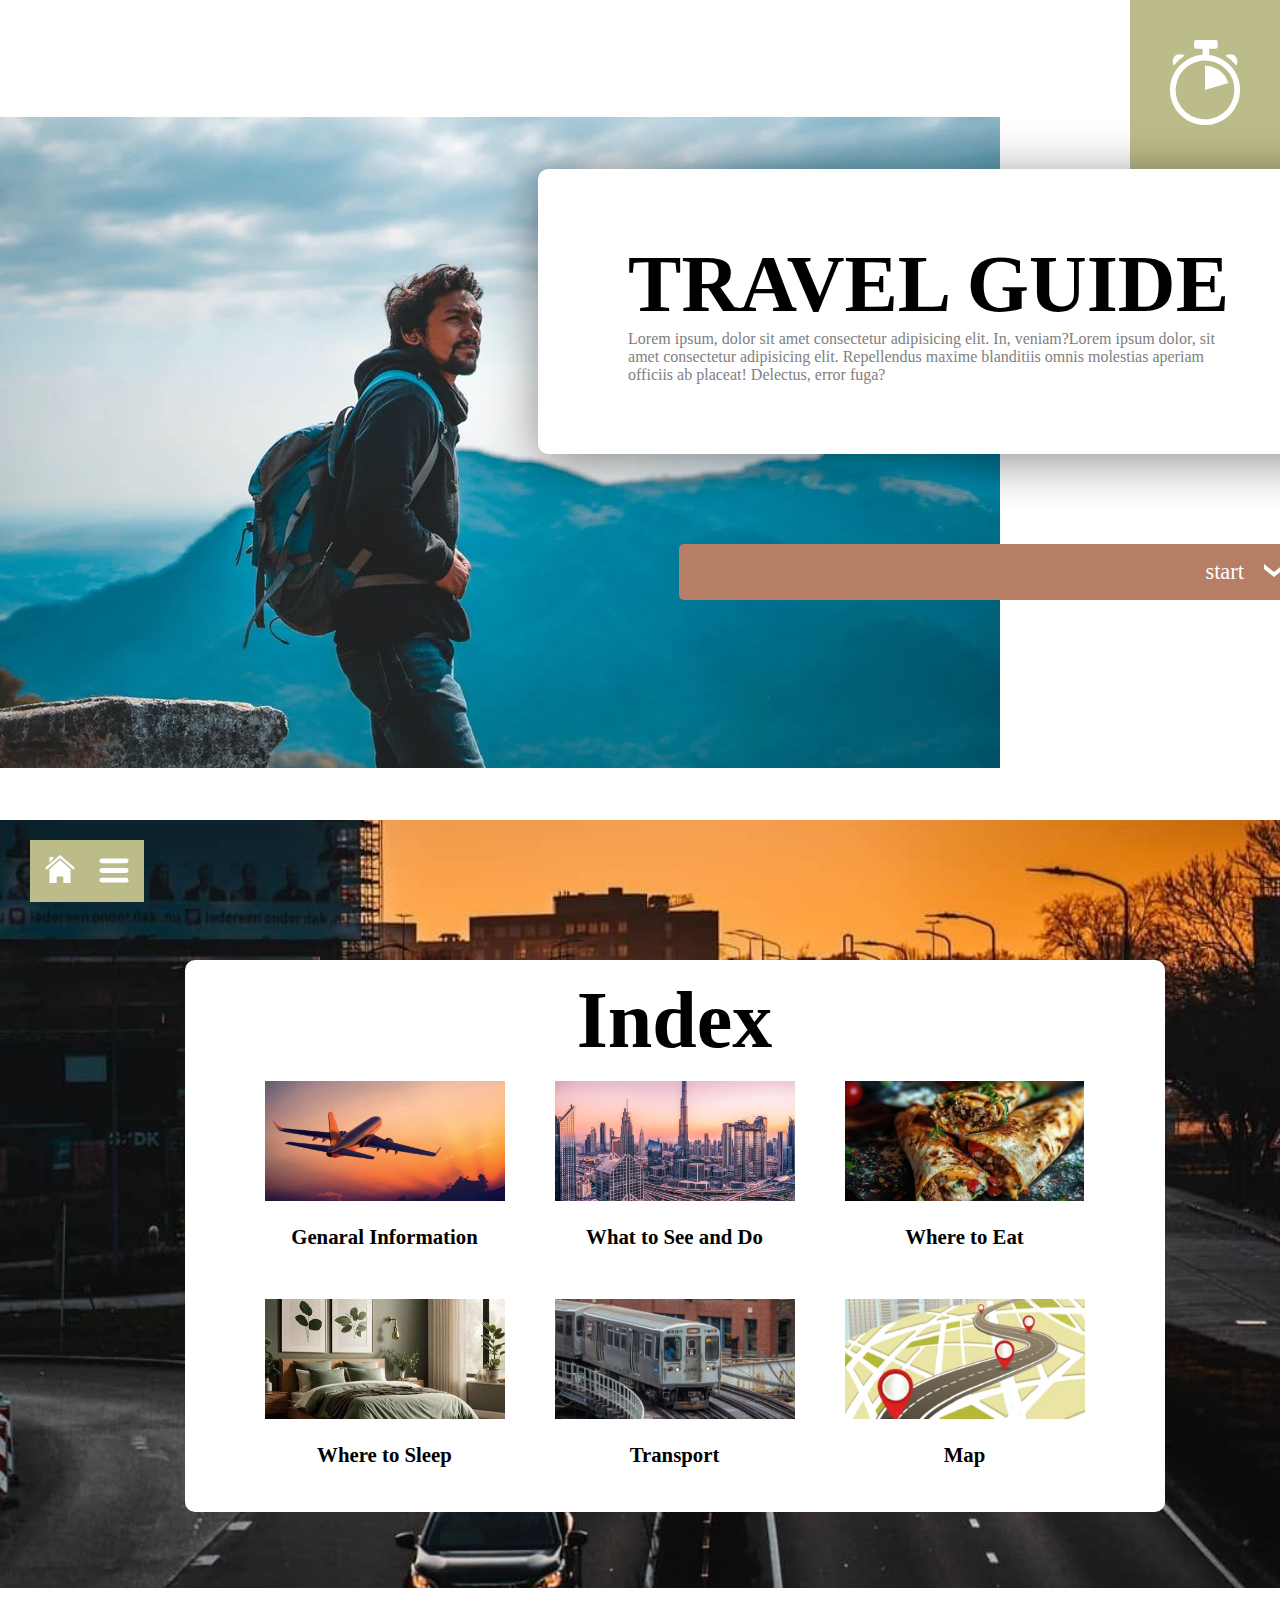
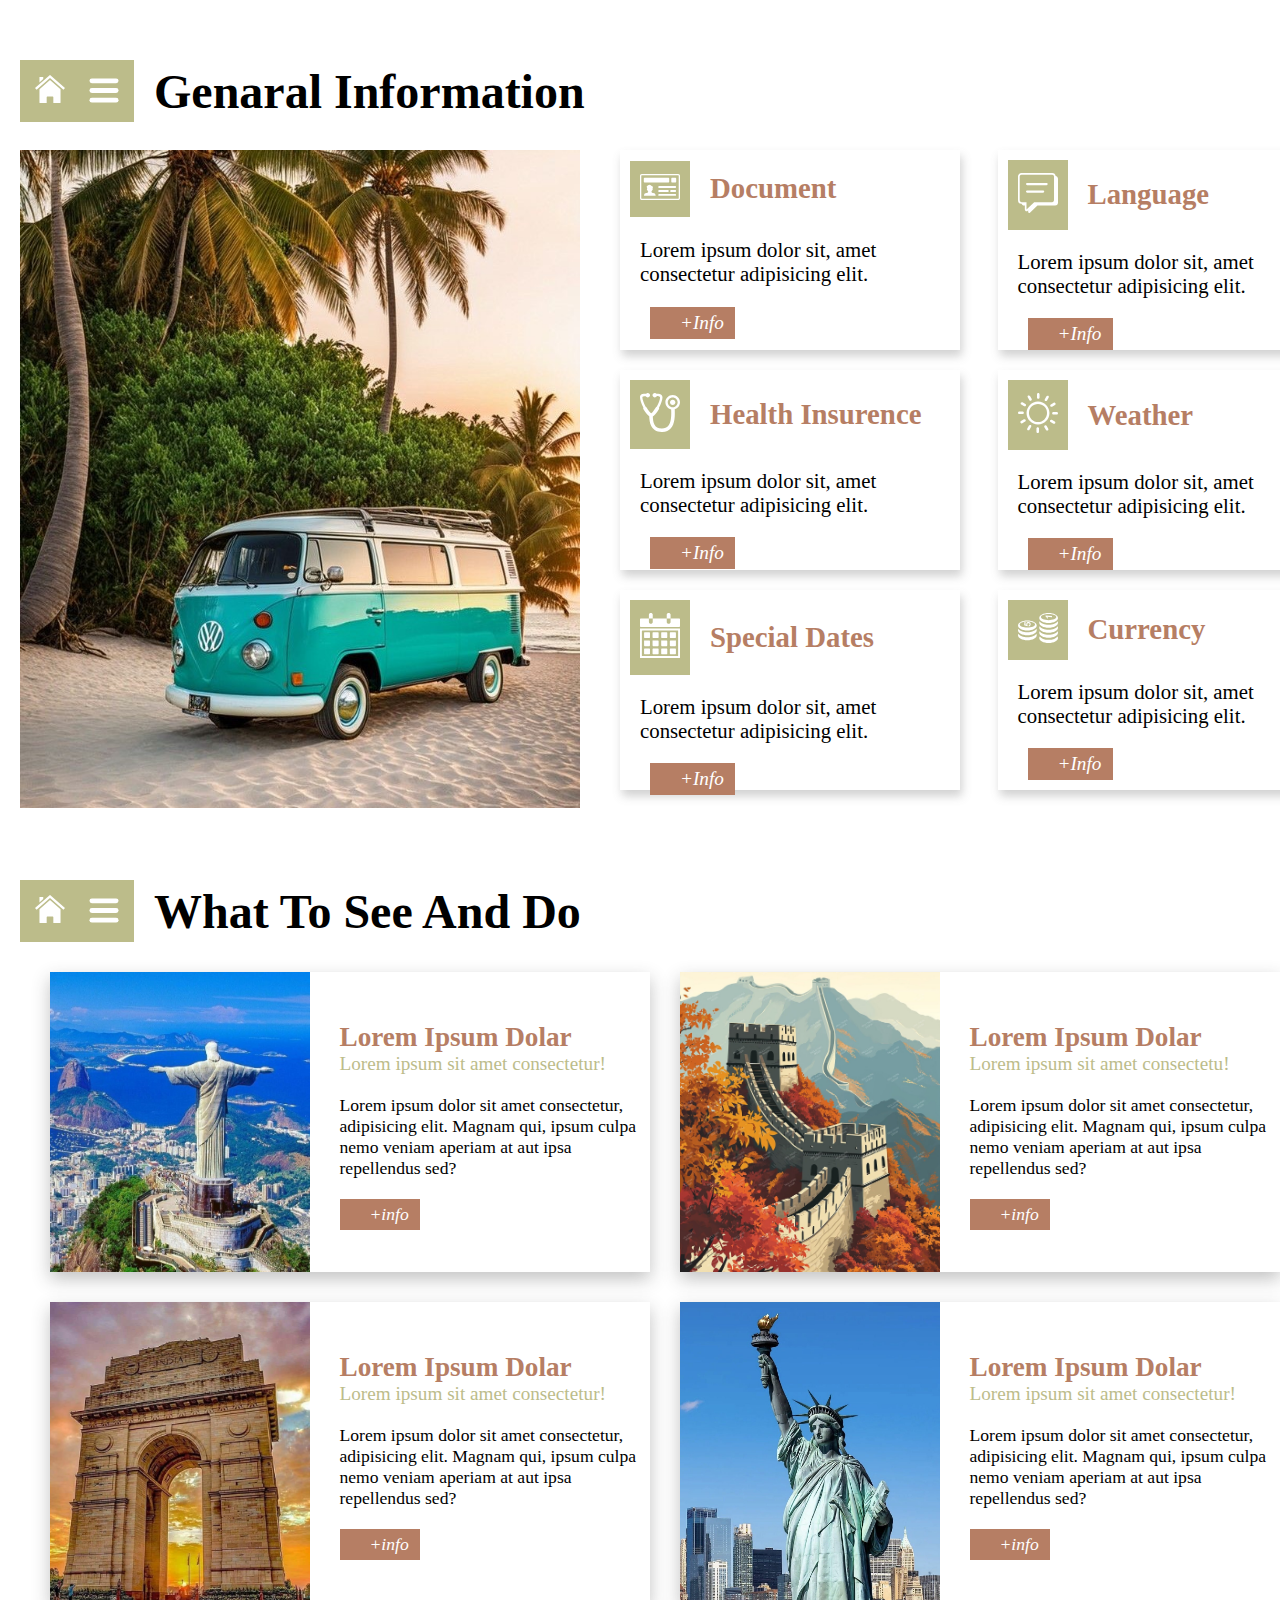
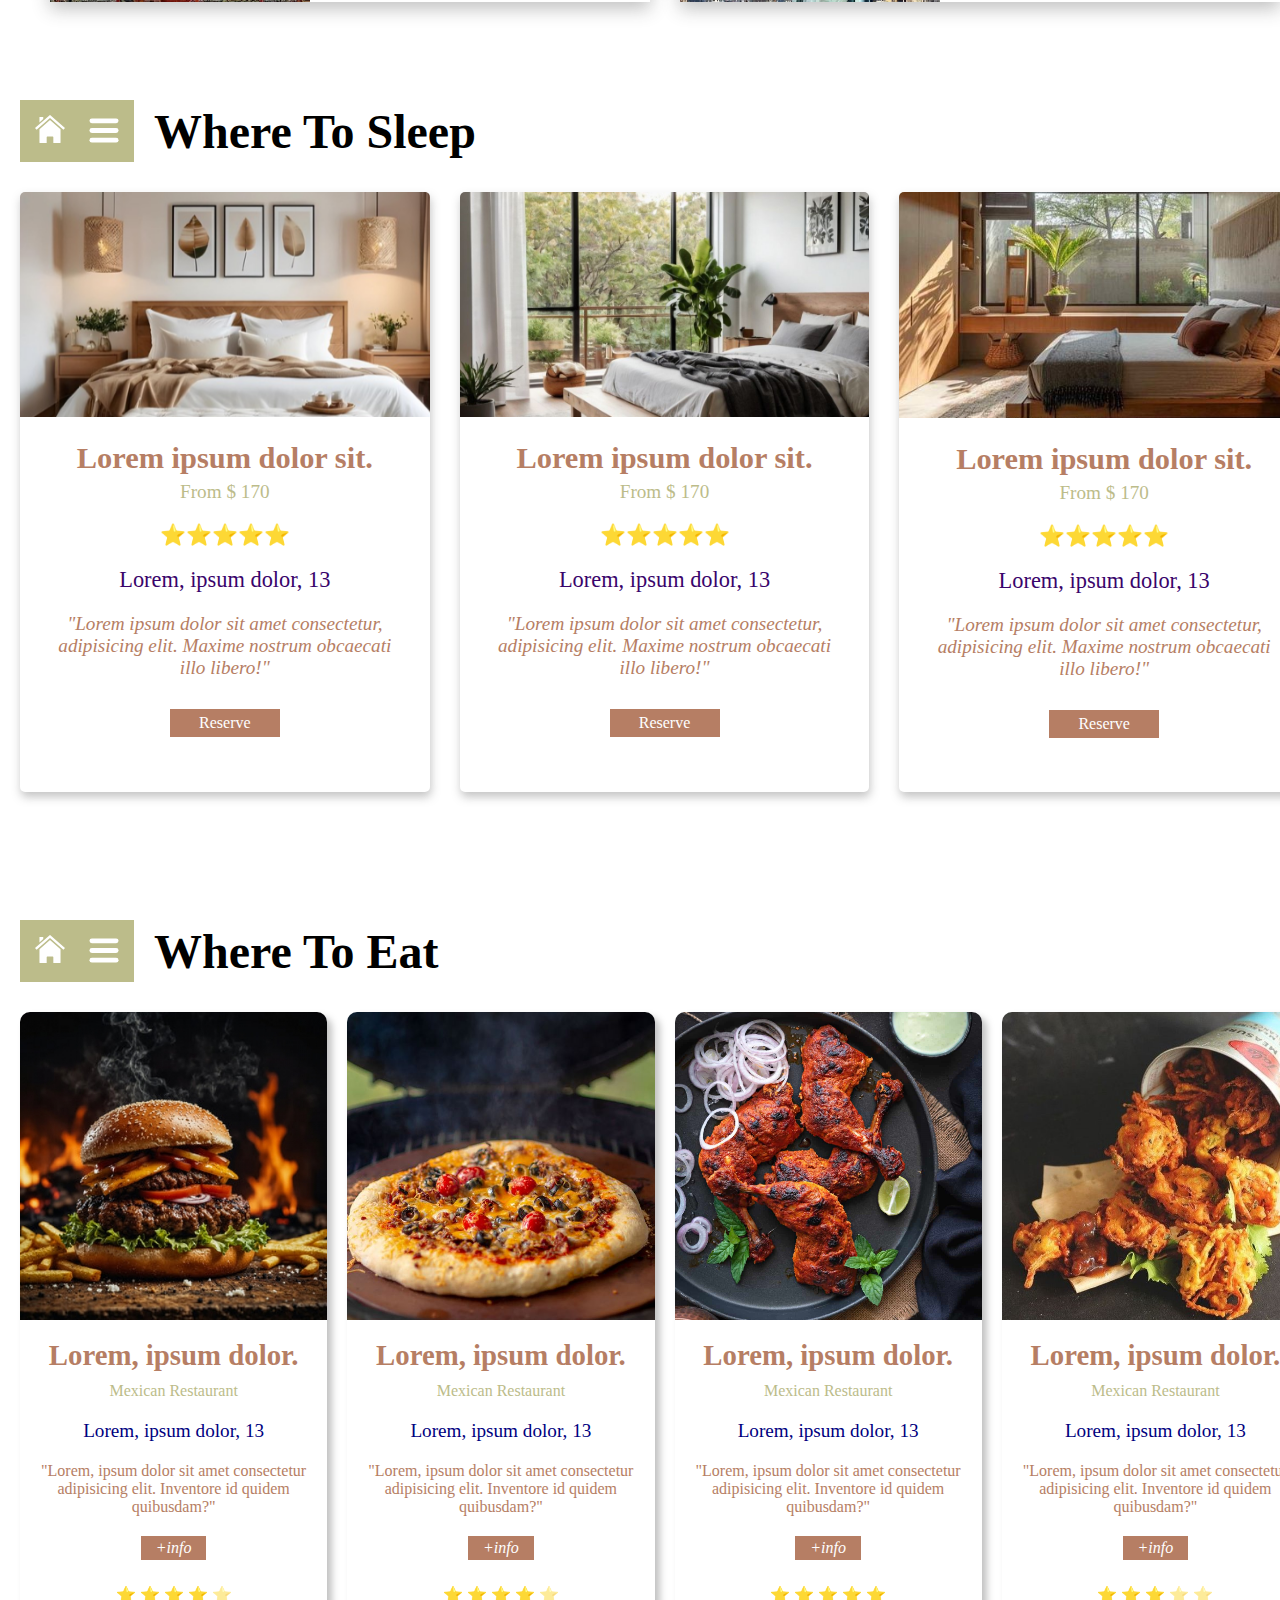
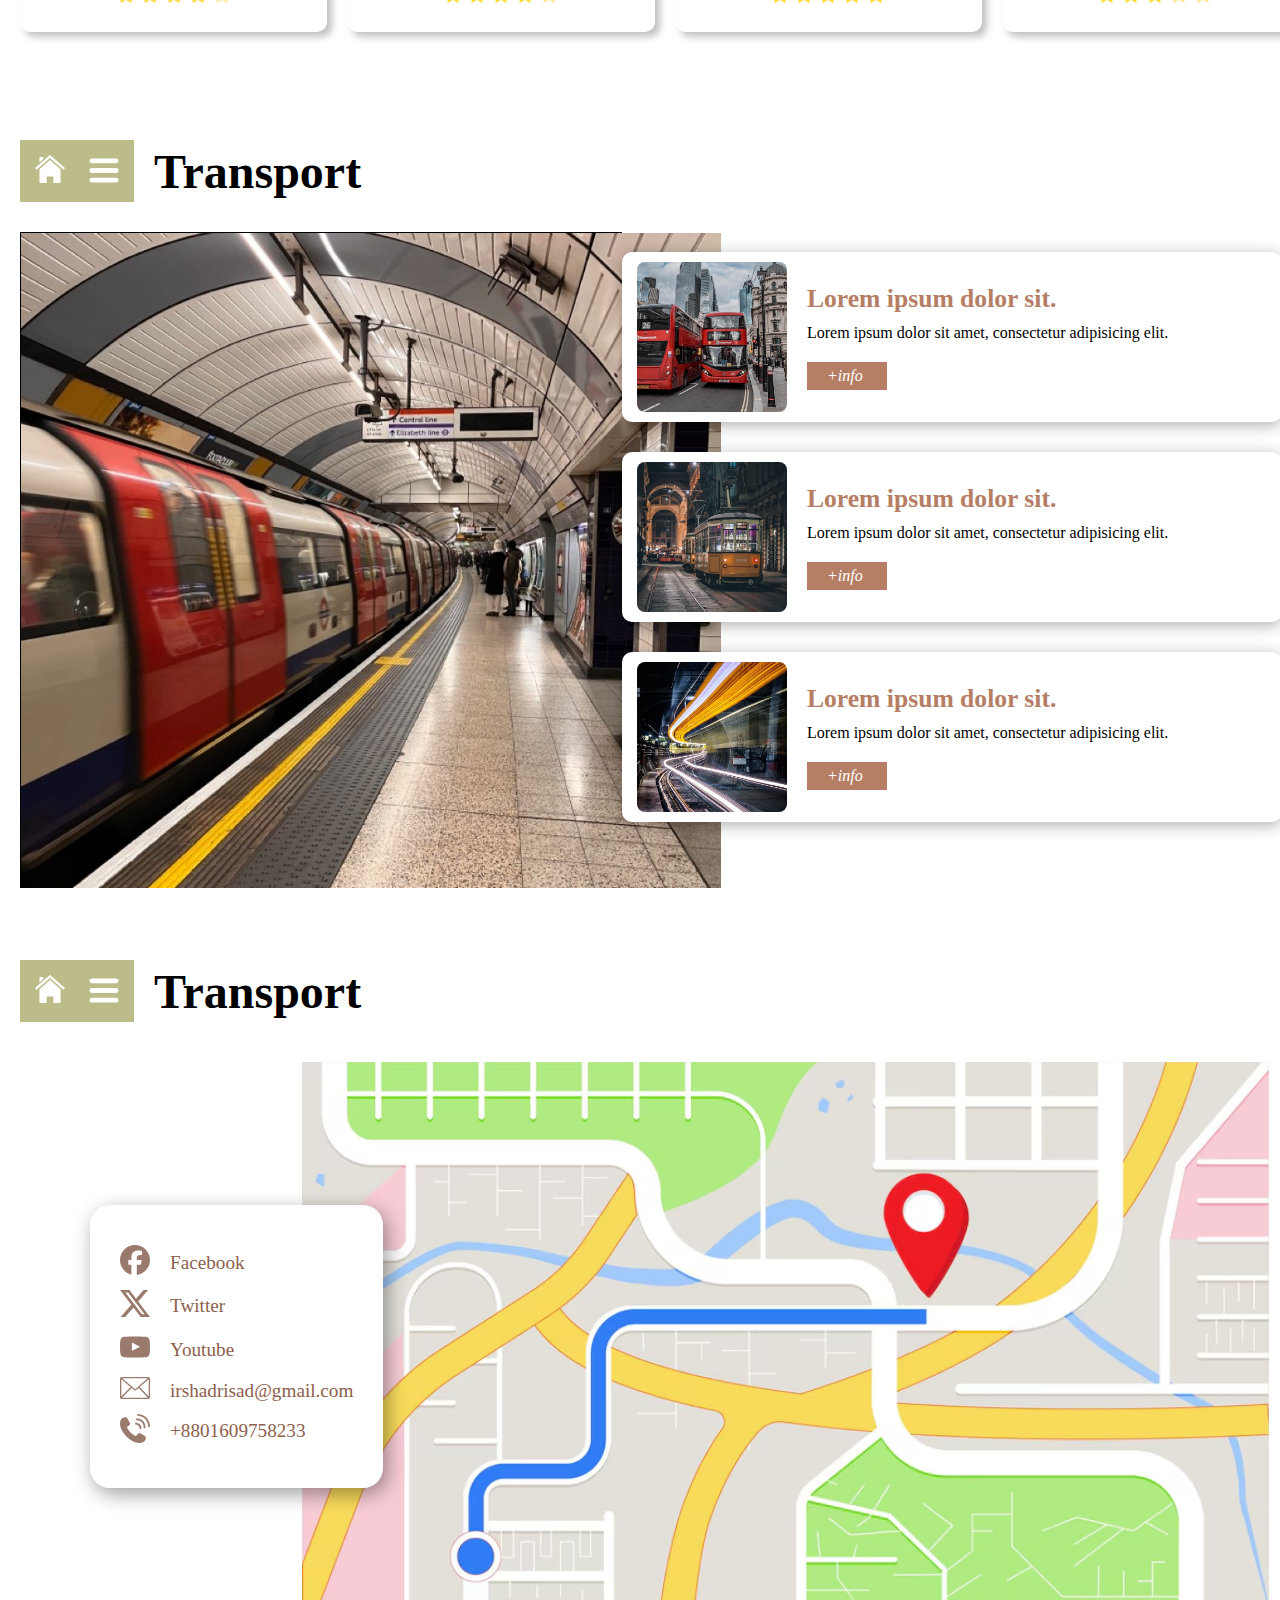
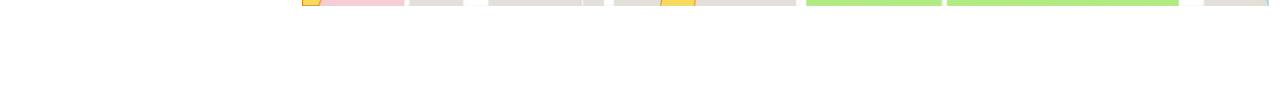
<file: index.html>
<!DOCTYPE html>
<html lang="en">
  <head>
    <meta charset="UTF-8" />
    <meta name="viewport" content="width=device-width, initial-scale=1.0" />
    <title>Travel Guide</title>
    <link rel="stylesheet" href="./File/CSS/01_Travel_Guide.css" />
  </head>
  <body>
    <div id="MainCover">
      <div class="cover">
        <div class="right">
          <div class="compass">
            <img src="./Resources/SVG/compass___stopwatch.svg" alt="" />
          </div>
          <div class="main-text">
            <h1>TRAVEL GUIDE</h1>
            <p>
              Lorem ipsum, dolor sit amet consectetur adipisicing elit. In,
              veniam?Lorem ipsum dolor, sit amet consectetur adipisicing elit.
              Repellendus maxime blanditiis omnis molestias aperiam officiis ab
              placeat! Delectus, error fuga?
            </p>
          </div>
          <a href="#IndexCover"
            ><div class="sub-text">
              <div class="text">start</div>
              <div class="svg">
                <img src="./Resources/SVG/down_arrow.svg" alt="" />
              </div></div
          ></a>
        </div>
      </div>
    </div>

    <hr />

                      <!-- 2nd Part -->

    <div id="IndexCover">
      <div class="index-container">
        <div class="side-img-cont">
          <a href="#MainCover"
            ><img src="./Resources/SVG/up_arrow.svg" alt=""
          /></a>
          <a href="#GenaralInfo"
            ><img src="./Resources/SVG/down_arrow.svg" alt=""
          /></a>
        </div>
        <div class="icon-cont">
          <a href="#MainCover"><img src="./Resources/SVG/home.svg" alt="" /></a>
          <a href="#IndexCover"><img src="./Resources/SVG/menu.svg" alt="" /></a>
        </div>
        <div class="index">
          <div class="main-text"><h1>Index</h1></div>
          <div class="cards">
            <div class="card-cont">
              <div class="card">
                <a href="#GenaralInfo"
                  ><img
                    src="./Resources/Photos/aeroplane_Index_Genaral_Information.jpg"
                    alt=""
                /></a>
                <p>Genaral Information</p>
              </div>
              <div class="card">
                <a href="#WTS"><img
                  src="./Resources/Photos/bedroom_Index_WhereToSleep.jpg"
                  alt=""
                /></a>
                <p>Where to Sleep</p>
              </div>
            </div>
            <div class="card-cont">
              <div class="card">
                <a href="#WTSAD"><img
                  src="./Resources/Photos/ciity_1_Index_WhatToSee.jpg"
                  alt=""
                /></a>
                <p>What to See and Do</p>
              </div>
              <div class="card">
                <a href="#Trans"><img
                  src="./Resources/Photos/transport_1_Index_Transport.jpg"
                  alt=""
                /></a>
                <p>Transport</p>
              </div>
            </div>
            <div class="card-cont">
              <div class="card">
                <a href="#WTE"><img src="./Resources/Photos/food__Index_WhatToEat.jpg" alt="" /></a>
                <p>Where to Eat</p>
              </div>
              <div class="card">
                <a href="#Map"><img src="./Resources/Photos/map_1_Index_Map.jpg" alt="" /></a>
                <p>Map</p>
              </div>
            </div>
          </div>
        </div>
      </div>
    </div>

    <hr />

                            <!-- 3rd Part  -->

    <div id="GenaralInfo">
      <div class="genaral-main">
        <div class="side-img-cont">
          <div class="side-nav-icons">
            <a href="#IndexCover"
              ><img src="./Resources/SVG/up_arrow.svg" alt=""
            /></a>
            <a href="#WTSAD"><img src="./Resources/SVG/down_arrow.svg" alt="" /></a>
          </div>
          <div class="icon-cont">
            <div class="icons-text">
              <div class="icons">
                <a href="#MainCover"
                  ><img src="./Resources/SVG/home.svg" alt=""
                /></a>
                <a href="#IndexCover"
                  ><img src="./Resources/SVG/menu.svg" alt=""
                /></a>
              </div>
              <h1>Genaral Information</h1>
            </div>
            <div class="content">
              <div class="left-main-img">
                <img src="./Resources/Photos/car_1_GenaralInfo.jpg" alt="" />
              </div>
              <div class="right-side-cards">
                <div class="card-cont">
                  <!-- 1st Card -->

                  <div class="card-content">
                    <div class="first-content">
                      <div class="card-icon">
                        <img src="./Resources/SVG/document.svg" alt="" />
                      </div>
                      <h1>Document</h1>
                    </div>
                    <div class="second-content">
                      <p>
                        Lorem ipsum dolor sit, amet consectetur adipisicing
                        elit.
                      </p>
                    </div>
                    <div class="third-content">
                      <p><i>+Info</i></p>
                    </div>
                  </div>

                  <!-- 2nd card -->

                  <div class="card-content">
                    <div class="first-content">
                      <div class="card-icon">
                        <img src="./Resources/SVG/sthethoscope.svg" alt="" />
                      </div>
                      <h1>Health Insurence</h1>
                    </div>
                    <div class="second-content">
                      <p>
                        Lorem ipsum dolor sit, amet consectetur adipisicing
                        elit.
                      </p>
                    </div>
                    <div class="third-content">
                      <p><i>+Info</i></p>
                    </div>
                  </div>

                  <!-- 3rd card -->

                  <div class="card-content">
                    <div class="first-content">
                      <div class="card-icon">
                        <img
                          src="./Resources/SVG/calendar.svg"
                          alt=""
                          id="SpecialCase-1"
                        />
                      </div>
                      <h1>Special Dates</h1>
                    </div>
                    <div class="second-content">
                      <p>
                        Lorem ipsum dolor sit, amet consectetur adipisicing
                        elit.
                      </p>
                    </div>
                    <div class="third-content">
                      <p><i>+Info</i></p>
                    </div>
                  </div>

                  <!-- 4th card -->

                  <div class="card-content">
                    <div class="first-content">
                      <div class="card-icon">
                        <img src="./Resources/SVG/language.svg" alt="" />
                      </div>
                      <h1>Language</h1>
                    </div>
                    <div class="second-content">
                      <p>
                        Lorem ipsum dolor sit, amet consectetur adipisicing
                        elit.
                      </p>
                    </div>
                    <div class="third-content">
                      <p><i>+Info</i></p>
                    </div>
                  </div>

                  <!-- 5th card -->

                  <div class="card-content">
                    <div class="first-content">
                      <div class="card-icon">
                        <img src="./Resources/SVG/weather.svg" alt="" />
                      </div>
                      <h1>Weather</h1>
                    </div>
                    <div class="second-content">
                      <p>
                        Lorem ipsum dolor sit, amet consectetur adipisicing
                        elit.
                      </p>
                    </div>
                    <div class="third-content">
                      <p><i>+Info</i></p>
                    </div>
                  </div>

                  <!-- 6th card -->

                  <div class="card-content">
                    <div class="first-content">
                      <div class="card-icon">
                        <img src="./Resources/SVG/currency.svg" alt="" />
                      </div>
                      <h1>Currency</h1>
                    </div>
                    <div class="second-content">
                      <p>
                        Lorem ipsum dolor sit, amet consectetur adipisicing
                        elit.
                      </p>
                    </div>
                    <div class="third-content">
                      <p><i>+Info</i></p>
                    </div>
                  </div>
                </div>
              </div>
            </div>
          </div>
        </div>
      </div>
    </div>



    <hr>



                          <!-- 4th Part -->


    
    <div id="WTSAD">
      <div class="what-to-see-and-do-container">
        <div class="top-nav-icon-n-text">
          <div class="top-nav-icon">
            <a href="#MainCover"><img src="./Resources/SVG/home.svg" alt=""></a>
            <a href="#IndexCover"><img src="./Resources/SVG/menu.svg" alt=""></a>
          </div>
          <div class="top-text">
            <h1>What To See And Do</h1>
          </div>
        </div>
        
          <div class="side-icon">
            <a href="#GenaralInfo"><img src="./Resources/SVG/up_arrow.svg" alt=""></a>
            <a href="#WTS"><img src="./Resources/SVG/down_arrow.svg" alt=""></a>
          </div>
        
        <div class="main-cont">
          <div class="cards">

            <!-- 1st Card -->

            <div class="card-cont">
              <div class="card-left">
                <div class="img-cont">
                  <img src="./Resources/Photos/img_1__WhatToSeeAndDo.jpg" alt="">
                </div>
              </div>
              <div class="card-right">
                <div class="card-top-text">
                  <h1>Lorem Ipsum Dolar</h1>
                  <p>Lorem ipsum sit amet consectetur!</p>
                </div>
                <div class="card-middle-text">
                  <p>Lorem ipsum dolor sit amet consectetur, adipisicing elit. Magnam qui, ipsum culpa nemo veniam aperiam at aut ipsa repellendus sed?</p>
                </div>
                <div class="card-bottom-text"><p>+info</p></div>
              </div>
            </div>

            <!-- 2nd Card -->

            <div class="card-cont">
              <div class="card-left">
                <div class="img-cont">
                  <img src="./Resources/Photos/img_4__WhatToSeeAndDo.jpg" alt="">
                </div>
              </div>
              <div class="card-right">
                <div class="card-top-text">
                  <h1>Lorem Ipsum Dolar</h1>
                  <p>Lorem ipsum sit amet consectetu!</p>
                </div>
                <div class="card-middle-text">
                  <p>Lorem ipsum dolor sit amet consectetur, adipisicing elit. Magnam qui, ipsum culpa nemo veniam aperiam at aut ipsa repellendus sed?</p>
                </div>
                <div class="card-bottom-text"><p>+info</p></div>
              </div>
            </div>

            <!-- 3rd Card -->

            <div class="card-cont">
              <div class="card-left">
                <div class="img-cont">
                  <img src="./Resources/Photos/img_3__WhatToSeeAndDo.jpg" alt="">
                </div>
              </div>
              <div class="card-right">
                <div class="card-top-text">
                  <h1>Lorem Ipsum Dolar</h1>
                  <p>Lorem ipsum sit amet consectetur!</p>
                </div>
                <div class="card-middle-text">
                  <p>Lorem ipsum dolor sit amet consectetur, adipisicing elit. Magnam qui, ipsum culpa nemo veniam aperiam at aut ipsa repellendus sed?</p>
                </div>
                <div class="card-bottom-text"><p>+info</p></div>
              </div>
            </div>

            <!-- 4th Card  -->

            <div class="card-cont">
              <div class="card-left">
                <div class="img-cont">
                  <img src="./Resources/Photos/img_2__WhatToSeeAndDo.jpg" alt="">
                </div>
              </div>
              <div class="card-right">
                <div class="card-top-text">
                  <h1>Lorem Ipsum Dolar</h1>
                  <p>Lorem ipsum sit amet consectetur!</p>
                </div>
                <div class="card-middle-text">
                  <p>Lorem ipsum dolor sit amet consectetur, adipisicing elit. Magnam qui, ipsum culpa nemo veniam aperiam at aut ipsa repellendus sed?</p>
                </div>
                <div class="card-bottom-text"><p>+info</p></div>
              </div>
            </div>

          </div>
        </div>
      </div>
    </div>                      


    <hr>


    <!-- 5th Part -->


    <div id="WTS">
      <div id="TopNav">
        <div id="TopIcon">
          <a href="#MainCover"><img src="./Resources/SVG/home.svg" alt=""></a>
          <a href="IndexCover"><img src="./Resources/SVG/menu.svg" alt=""></a>
        </div>
        <div id="TopText">
          <h1>Where To Sleep</h1>
        </div>
      </div>
      <div id="SideNav">
        <div id="SideIcon">
          <a href="#WTSAD"><img src="./Resources/SVG/up_arrow.svg" alt=""></a>
          <a href="#WTE"><img src="./Resources/SVG/down_arrow.svg" alt=""></a>
        </div>
      </div>

      <div class="WTS-main-cont">
       
       
        <!-- 1st Card  -->

        <div class="card">
          <div class="img">
            <img src="./Resources/Photos/room_1_WhereToSleep.png" alt="">
          </div>
          <div class="text">
            <div class="first-text">
              <h2>Lorem ipsum dolor sit.</h2>
              <p>From $ 170</p>
              <p>⭐⭐⭐⭐⭐</p>
              <p>Lorem, ipsum dolor, 13</p>
            </div>
            <div class="middle-text">
              <p>"Lorem ipsum dolor sit amet consectetur, adipisicing elit. Maxime nostrum obcaecati illo libero!"</p>
            </div>
            <div class="bottom-text">
              <p>Reserve</p>
            </div>
          </div>
        </div>

        <!-- 2nd Card  -->

        <div class="card">
          <div class="img">
            <img src="./Resources/Photos/room_2_WhereToSleep.jpg" alt="">
          </div>
          <div class="text">
            <div class="first-text">
              <h2>Lorem ipsum dolor sit.</h2>
              <p>From $ 170</p>
              <p>⭐⭐⭐⭐⭐</p>
              <p>Lorem, ipsum dolor, 13</p>
            </div>
            <div class="middle-text">
              <p>"Lorem ipsum dolor sit amet consectetur, adipisicing elit. Maxime nostrum obcaecati illo libero!"</p>
            </div>
            <div class="bottom-text">
              <p>Reserve</p>
            </div>
          </div>
        </div>


        <!-- 3rd Card  -->


        <div class="card">
          <div class="img">
            <img src="./Resources/Photos/room_3_WhereToSleep.png" alt="">
          </div>
          <div class="text">
            <div class="first-text">
              <h2>Lorem ipsum dolor sit.</h2>
              <p>From $ 170</p>
              <p>⭐⭐⭐⭐⭐</p>
              <p>Lorem, ipsum dolor, 13</p>
            </div>
            <div class="middle-text">
              <p>"Lorem ipsum dolor sit amet consectetur, adipisicing elit. Maxime nostrum obcaecati illo libero!"</p>
            </div>
            <div class="bottom-text">
              <p>Reserve</p>
            </div>
          </div>
        </div>

      </div>

    </div>


    <hr>

    <!-- 6th Part -->



    <div id="WTE">

      <div id="TopNav">
        <div id="TopIcon">
          <a href="#MainCover"><img src="./Resources/SVG/home.svg" alt=""></a>
          <a href="#IndexCover"><img src="./Resources/SVG/menu.svg" alt=""></a>
        </div>
        <div id="TopText">
          <h1>Where To Eat</h1>
        </div>
      </div>
      <div id="SideNav">
        <div id="SideIcon">
          <a href="#WTS"><img src="./Resources/SVG/up_arrow.svg" alt=""></a>
          <a href="#Trans"><img src="./Resources/SVG/down_arrow.svg" alt=""></a>
        </div>
      </div>

      <div class="WTE-main-cont">
        <div class="cards">

          <!-- 1st Card -->

          <div class="card">
            <div class="img">
              <img src="./Resources/Photos/eat_1__WhatToEat.jpg" alt="">
            </div>
            <div class="text">
              <div class="first-text">
                <h2>Lorem, ipsum dolor.</h2>
                <p>Mexican Restaurant</p>
              </div>
              <div class="middle-text">
                <p>Lorem, ipsum dolor, 13</p>
                <p>"Lorem, ipsum dolor sit amet consectetur adipisicing elit. Inventore id quidem quibusdam?"</p>
              </div>
              <div class="info">
                <p>+info</p>
              </div>
              <div class="star">
                <span>⭐</span>
                <span>⭐</span>
                <span>⭐</span>
                <span>⭐</span>
                <span style="opacity: 0.5;">⭐</span>
              </div>
            </div>
          </div>

          <!-- 2nd-card  -->

          <div class="card">
            <div class="img">
              <img src="./Resources/Photos/eat_2__WhatToEat.jpg" alt="">
            </div>
            <div class="text">
              <div class="first-text">
                <h2>Lorem, ipsum dolor.</h2>
                <p>Mexican Restaurant</p>
              </div>
              <div class="middle-text">
                <p>Lorem, ipsum dolor, 13</p>
                <p>"Lorem, ipsum dolor sit amet consectetur adipisicing elit. Inventore id quidem quibusdam?"</p>
              </div>
              <div class="info">
                <p>+info</p>
              </div>
              <div class="star">
                <span>⭐</span>
                <span>⭐</span>
                <span>⭐</span>
                <span>⭐</span>
                <span style="opacity: 0.5;">⭐</span>
              </div>
            </div>
          </div>

          <!-- 3rd card  -->

          <div class="card">
            <div class="img">
              <img src="./Resources/Photos/eat_3__WhatToEat.jpg" alt="">
            </div>
            <div class="text">
              <div class="first-text">
                <h2>Lorem, ipsum dolor.</h2>
                <p>Mexican Restaurant</p>
              </div>
              <div class="middle-text">
                <p>Lorem, ipsum dolor, 13</p>
                <p>"Lorem, ipsum dolor sit amet consectetur adipisicing elit. Inventore id quidem quibusdam?"</p>
              </div>
              <div class="info">
                <p>+info</p>
              </div>
              <div class="star">
                <span>⭐</span>
                <span>⭐</span>
                <span>⭐</span>
                <span>⭐</span>
                <span>⭐</span>
              </div>
            </div>
          </div>

          <!-- 4th card  -->

          <div class="card">
            <div class="img">
              <img src="./Resources/Photos/eat_4__WhatToEat.jpg" alt="">
            </div>
            <div class="text">
              <div class="first-text">
                <h2>Lorem, ipsum dolor.</h2>
                <p>Mexican Restaurant</p>
              </div>
              <div class="middle-text">
                <p>Lorem, ipsum dolor, 13</p>
                <p>"Lorem, ipsum dolor sit amet consectetur adipisicing elit. Inventore id quidem quibusdam?"</p>
              </div>
              <div class="info">
                <p>+info</p>
              </div>
              <div class="star">
                <span>⭐</span>
                <span>⭐</span>
                <span>⭐</span>
                <span style="opacity: 0.5;">⭐</span>
                <span style="opacity: 0.5;">⭐</span>
              </div>
            </div>
          </div>

        </div>
      </div>

    </div>

    <hr>


    <!-- 7th Part  -->


    <div id="Trans">

      <div id="TopNav">
        <div id="TopIcon">
          <a href="#MainCover"><img src="./Resources/SVG/home.svg" alt=""></a>
          <a href="#IndexCover"><img src="./Resources/SVG/menu.svg" alt=""></a>
        </div>
        <div id="TopText">
          <h1>Transport</h1>
        </div>
      </div>
      <div id="SideNav">
        <div id="SideIcon">
          <a href="#WTE"><img src="./Resources/SVG/up_arrow.svg" alt=""></a>
          <a href="#Map"><img src="./Resources/SVG/down_arrow.svg" alt=""></a>
        </div>
      </div>

      <div class="trans-main-cont">
        <div class="right-cont">
          <img src="./Resources/Photos/trans_2__Transport.jpg" alt="">
        </div>
        <div class="left">
          <div class="cards">

            <!-- 1st card  -->

            <div class="card">
              <img src="./Resources/Photos/trans_1__Transport.jpg" alt="">
              <div class="text">
                <p>Lorem ipsum dolor sit.</p>
                <p>Lorem ipsum dolor sit amet, consectetur adipisicing elit.</p>
                <p>+info</p>
              </div>
              </div>
            

              <!-- 2st card  -->

            <div class="card">
              <img src="./Resources/Photos/trans_4__Transport.jpg" alt="">
              <div class="text">
                <p>Lorem ipsum dolor sit.</p>
                <p>Lorem ipsum dolor sit amet, consectetur adipisicing elit.</p>
                <p>+info</p>
              </div>
              </div>


              <!-- 3st card  -->

            <div class="card">
              <img src="./Resources/Photos/trans_5__Transport.jpg" alt="">
              <div class="text">
                <p>Lorem ipsum dolor sit.</p>
                <p>Lorem ipsum dolor sit amet, consectetur adipisicing elit.</p>
                <p>+info</p>
              </div>
              </div>
            
            
            
            </div>


          </div>
        </div>
      </div>
    </div>
    
    <hr>

    <!-- 8th Part  -->

    <div id="Map">
      <div id="TopNav">
        <div id="TopIcon">
          <a href="#MainCover"><img src="./Resources/SVG/home.svg" alt=""></a>
          <a href="#IndexCover"><img src="./Resources/SVG/menu.svg" alt=""></a>
        </div>
        <div id="TopText">
          <h1>Transport</h1>
        </div>
      </div>
      <div id="SideNav">
        <div id="SideIcon">
          <a href="#Trans"><img src="./Resources/SVG/up_arrow.svg" alt=""></a>
          <a href=""><img src="./Resources/SVG/down_arrow.svg" style="opacity: 0.5;" alt=""></a>
        </div>
      </div>
      <div class="map-main-cont">
        <img src="./Resources/Photos/map_2_Map.jpg" alt="">
      </div>

      <div class="contact">
        <a href="#None"><p>
          <span><img src="./Resources/SVG/facebook.svg" alt=""></span>
          <span>Facebook</span>
        </p></a>
        <a href="#None"><p>
          <span><img src="./Resources/SVG/x-social-media.svg" alt=""></span>
          <span>Twitter</span>
        </p></a>
        <a href="#None"><p>
          <span><img src="./Resources/SVG/youtube-icon.svg" alt=""></span>
          <span>Youtube</span>
        </p></a>
        <a href="#None"><p>
          <span><img src="./Resources/SVG/mail.svg" alt=""></span>
          <span>irshadrisad@gmail.com</span>
        </p></a>
        <a href="#None"><p>
          <span><img src="./Resources/SVG/phone_calling.svg" alt=""></span>
          <span>+8801609758233</span>
        </p></a>
      </div>
    </div>






    <script src="./File/js/01_Travel_Guide.js"></script>
  </body>
</html>
</file>
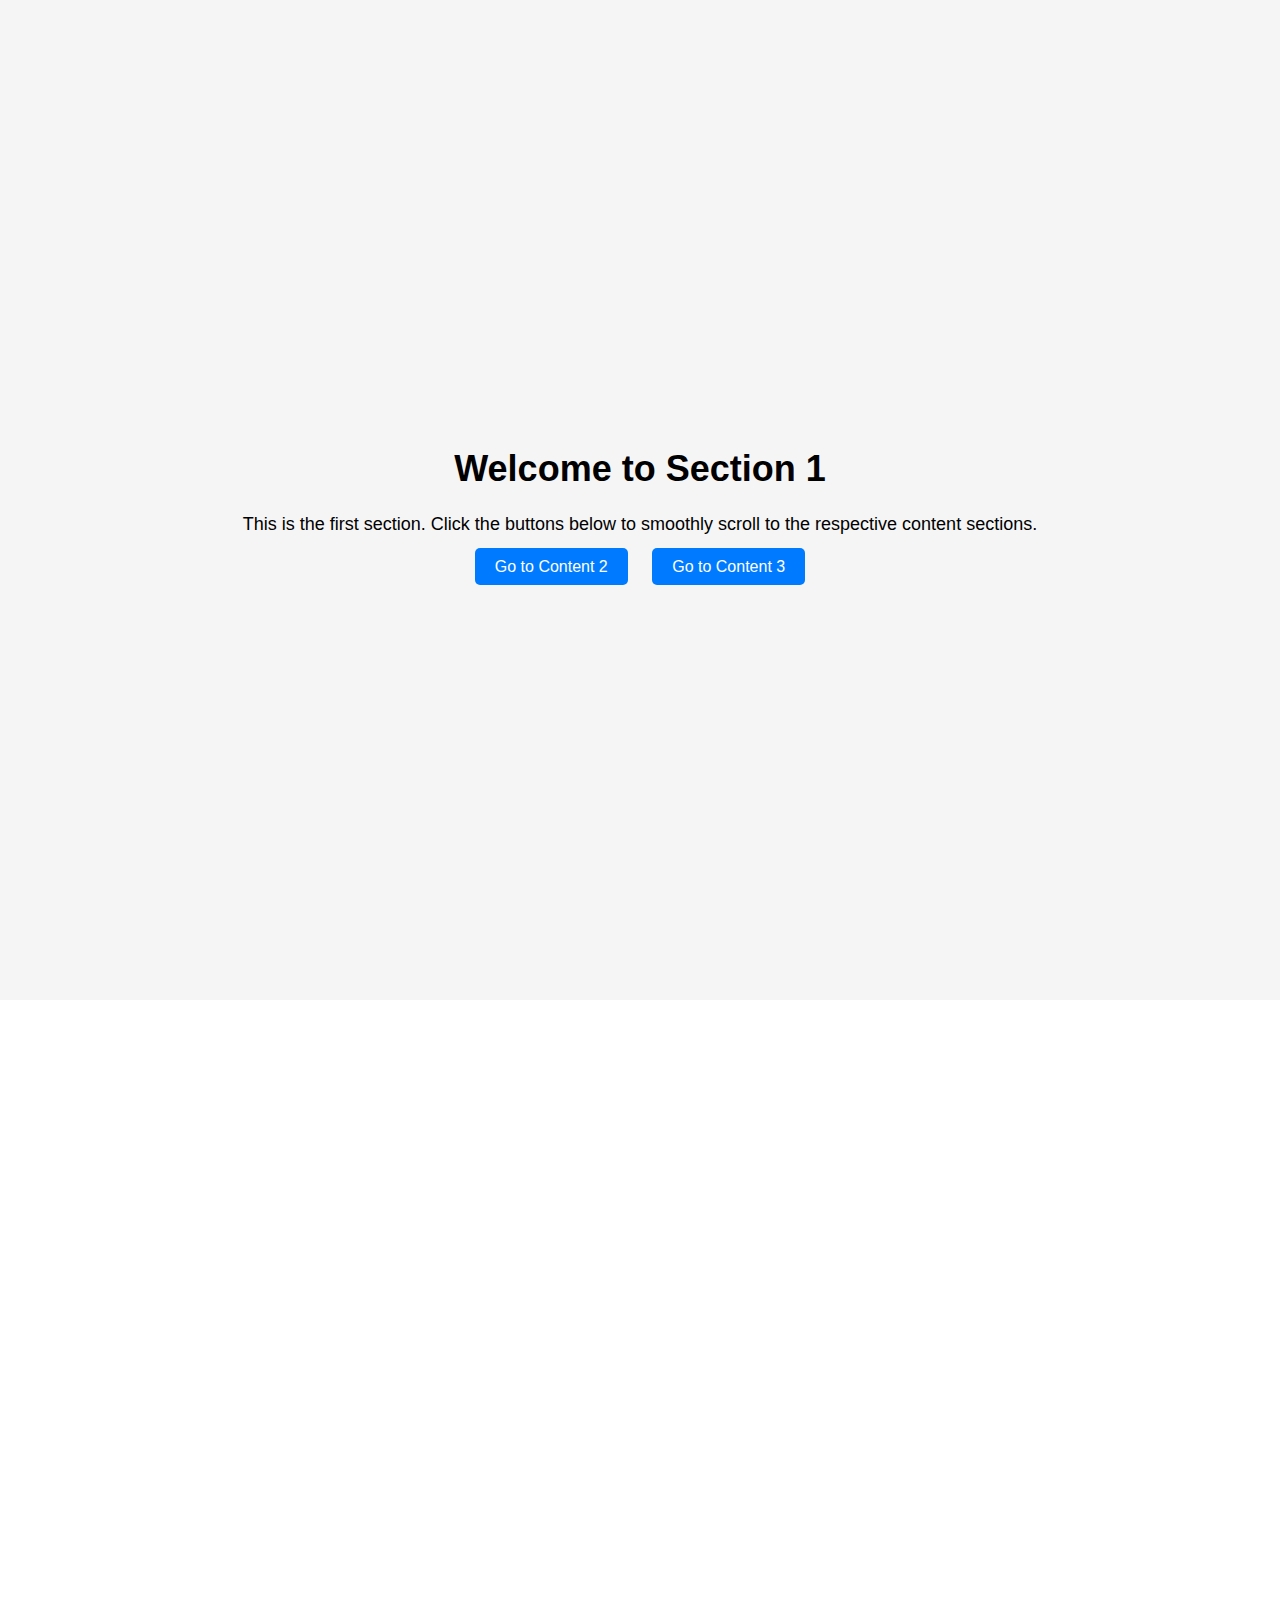
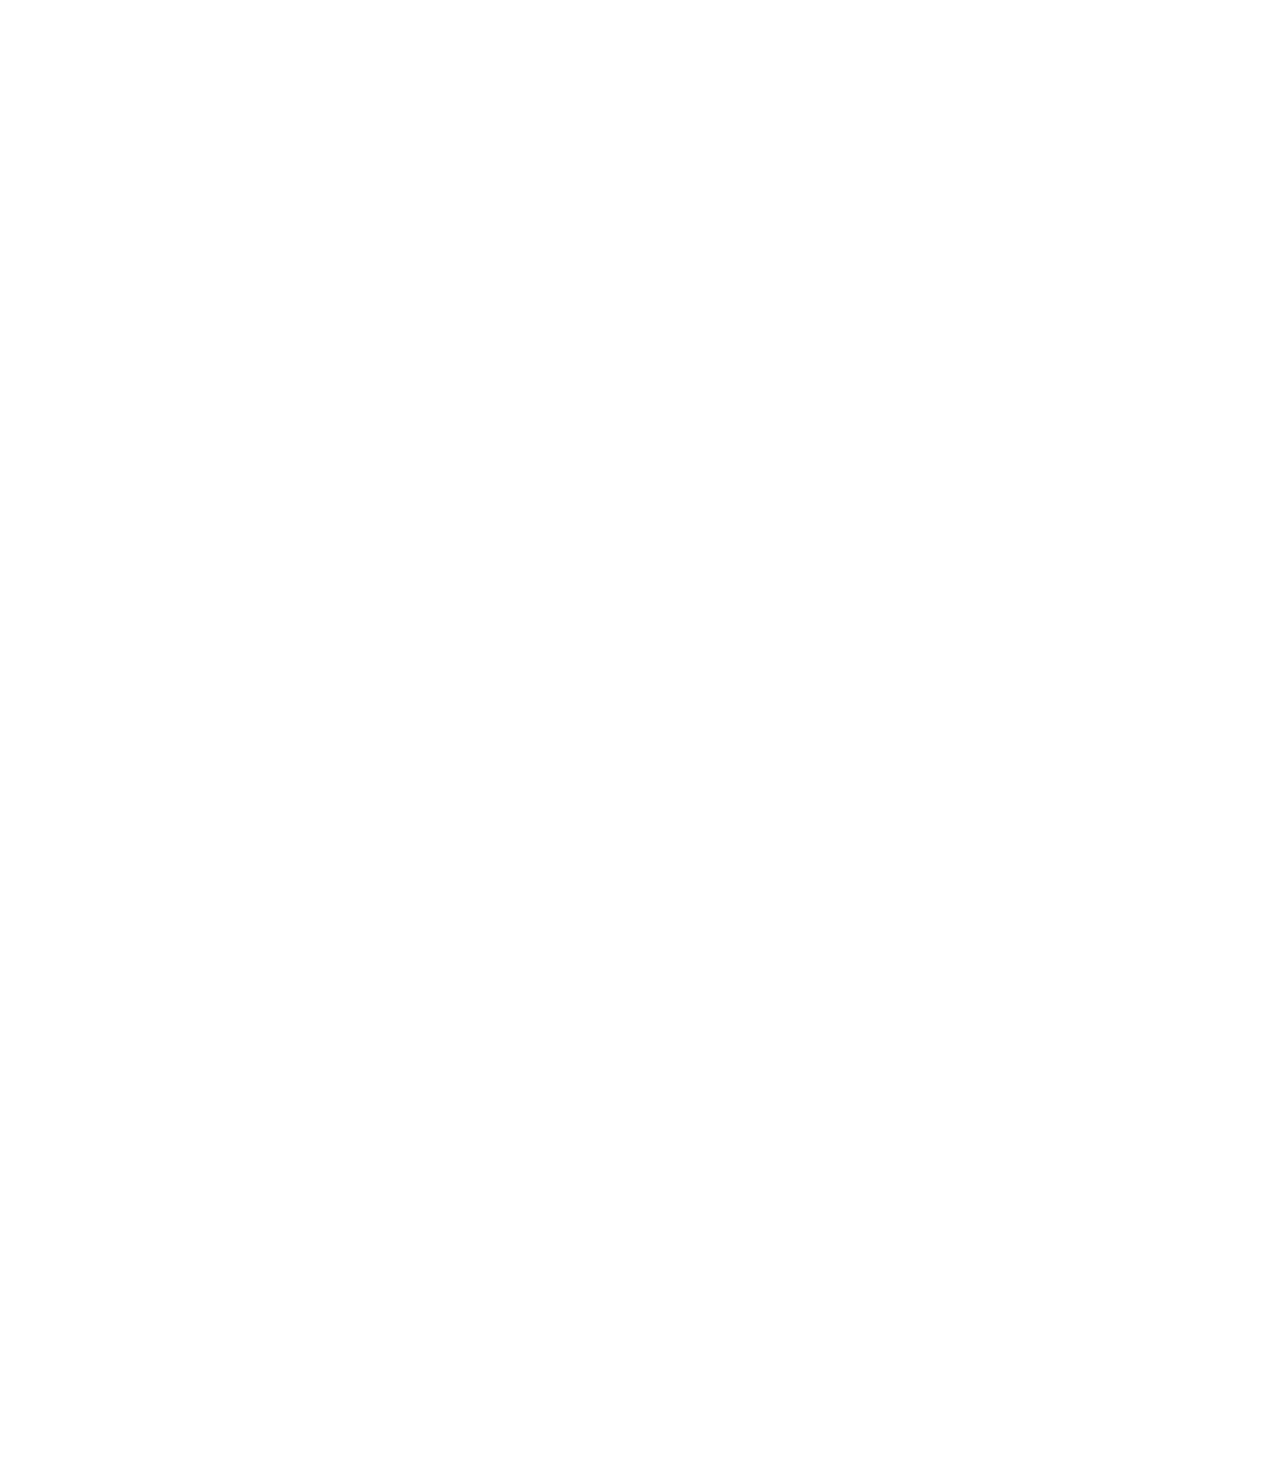
<file: File/test_file/test1.html>
<!DOCTYPE html>
<html lang="en">
<head>
    <meta charset="UTF-8">
    <meta name="viewport" content="width=device-width, initial-scale=1.0">
    <title>Smooth Scroll and Multiple Sections</title>
    <style>
        body {
            font-family: Arial, sans-serif;
            scroll-behavior: smooth; /* Enable smooth scroll */
            margin: 0;
        }

        section {
            padding: 50px;
            height: 100vh;
            display: flex;
            justify-content: center;
            align-items: center;
            text-align: center;
        }

        .scroll-button {
            padding: 10px 20px;
            background-color: #007BFF;
            color: white;
            border: none;
            cursor: pointer;
            font-size: 16px;
            text-decoration: none;
            border-radius: 5px;
            margin: 10px;
        }

        /* Hidden content with animation */
        #content2, #content3 {
            background-color: #eaeaea;
            opacity: 0;
            transform: translateY(100px);
            transition: opacity 1s ease, transform 1s ease;
            padding: 40px;
            text-align: left;
        }

        /* Ensures that the content becomes visible when content2 and content3 are targeted */
        #content2:target, #content3:target {
            opacity: 1;
            transform: translateY(0);
        }

        /* Basic section styling */
        #content1 {
            background-color: #f5f5f5;
        }

        h1 {
            font-size: 36px;
            margin-bottom: 20px;
        }

        p {
            font-size: 18px;
            line-height: 1.6;
            margin-bottom: 20px;
        }

        /* Styling for the article content */
        #content2, #content3 {
            font-size: 18px;
            line-height: 1.8;
        }

        #content2 h2, #content3 h2 {
            font-size: 30px;
            margin-bottom: 20px;
        }

        #content2 p, #content3 p {
            margin-bottom: 20px;
        }
    </style>
</head>
<body>

    <!-- Section 1 with links to content 2 and content 3 -->
    <section id="content1">
        <div>
            <h1>Welcome to Section 1</h1>
            <p>This is the first section. Click the buttons below to smoothly scroll to the respective content sections.</p>
            <a href="#content2" class="scroll-button">Go to Content 2</a>
            <a href="#content3" class="scroll-button">Go to Content 3</a>
        </div>
    </section>

    <!-- Section 2 with article-like content -->
    <section id="content2">
        <div>
            <h2>Understanding Web Development</h2>
            <p>Web development is the process of building websites and applications for the internet. It encompasses a variety of skills and technologies, including HTML, CSS, JavaScript, and server-side programming. Frontend development focuses on the design and interaction of a website, while backend development handles the server-side logic, database management, and integration.</p>
            
            <p>One of the key aspects of modern web development is ensuring a smooth user experience. This includes creating fast, responsive, and intuitive interfaces that can work across different devices and platforms. From responsive design to optimizing performance, web developers must consider numerous factors to ensure the best user experience.</p>

            <p>Today, frameworks like React, Angular, and Vue have revolutionized how we build user interfaces, providing developers with tools to create complex, component-based applications. On the backend, advancements in server technology, cloud computing, and database management have allowed for scalable and efficient web applications.</p>
        </div>
    </section>

    <!-- Section 3 with more article content -->
    <section id="content3">
        <div>
            <h2>The Future of Web Development</h2>
            <p>As the web evolves, so do the technologies and trends in web development. Developers must keep pace with advancements such as Progressive Web Apps (PWAs), serverless architectures, and cloud-native applications to build scalable and efficient web platforms.</p>
            
            <p>Artificial intelligence (AI) and machine learning (ML) are beginning to shape the web development landscape. These technologies allow websites to be more personalized, dynamic, and intelligent. Chatbots, recommendation systems, and AI-powered analytics are just a few examples of how the future of web development is transforming.</p>
            
            <p>With the rise of mobile and wearable devices, responsive design and performance optimization continue to be essential in web development. As more users access the web via smartphones, tablets, and even smartwatches, developers must ensure that their websites deliver a seamless experience across all devices.</p>

            <p>In conclusion, web development will continue to evolve as technology advances. The future holds exciting opportunities for developers to create more powerful, user-friendly, and intelligent web applications.</p>
        </div>
    </section>

</body>
</html>
</file>
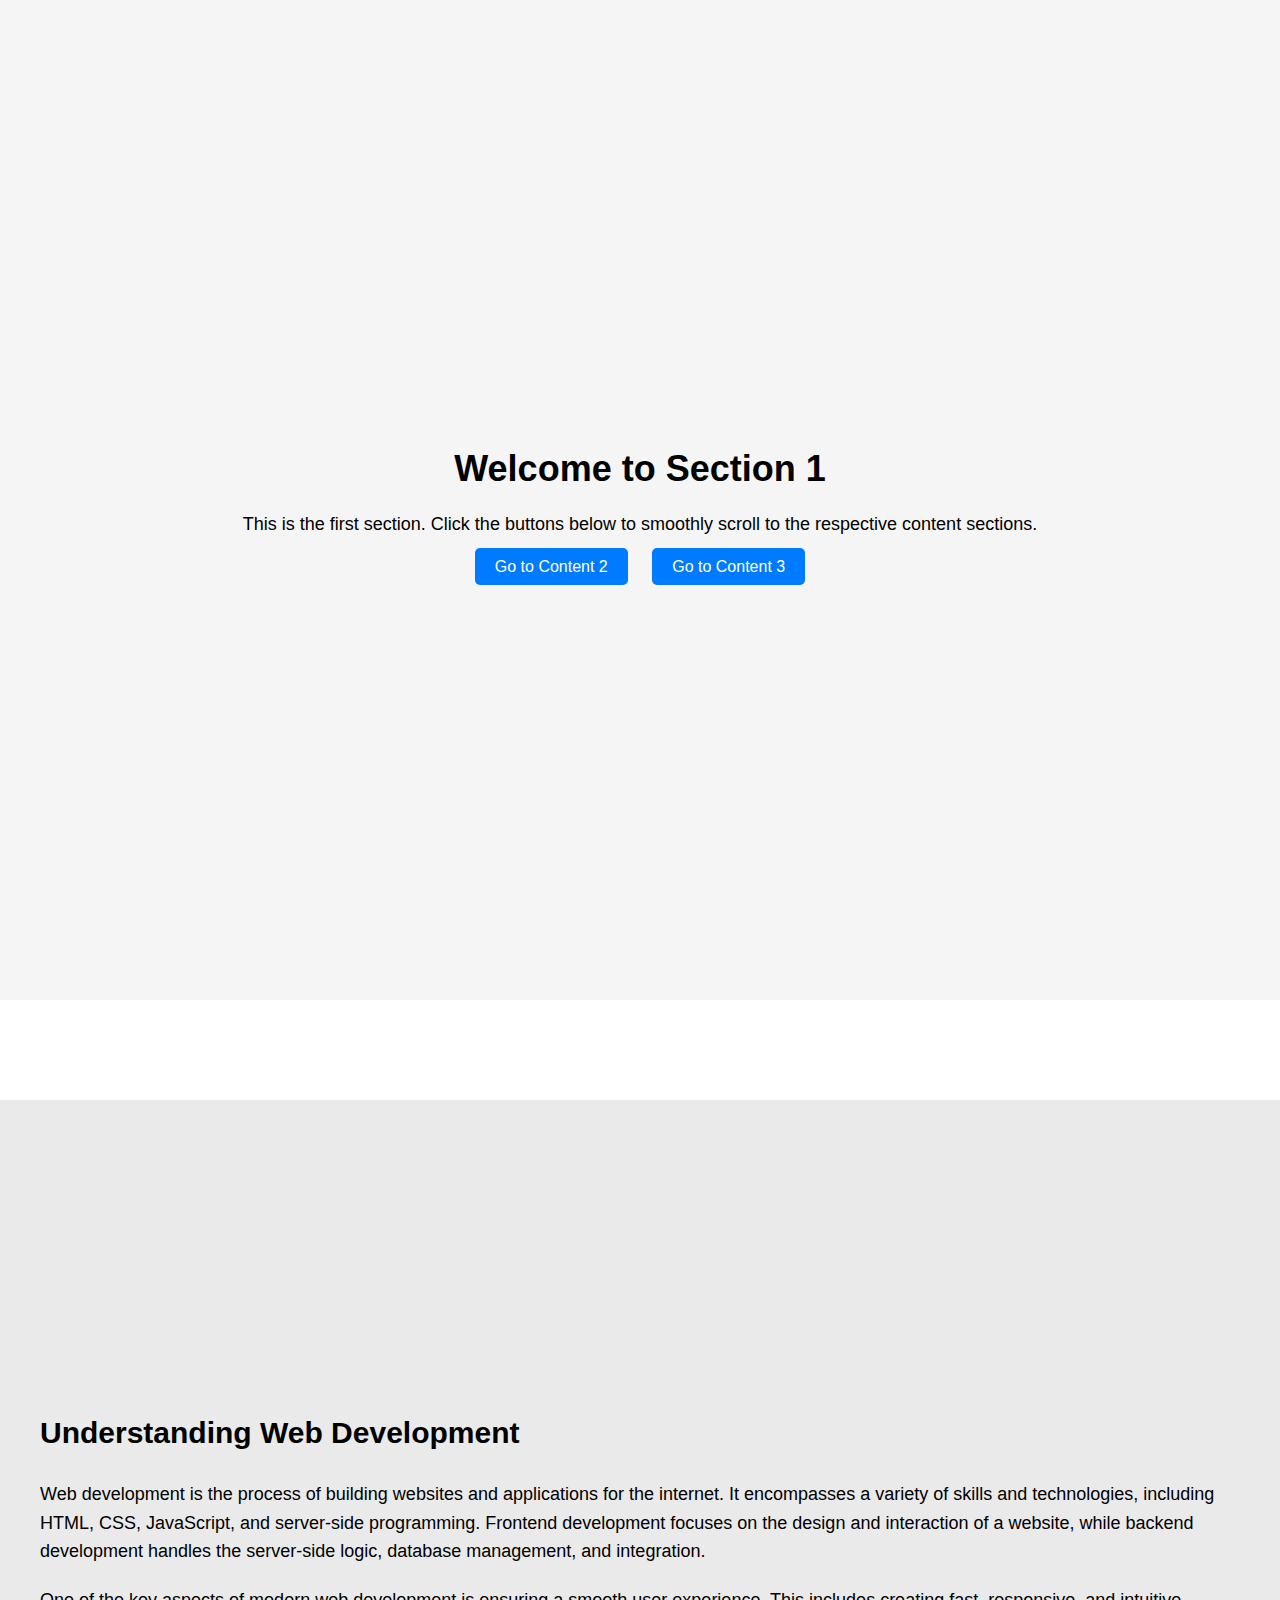
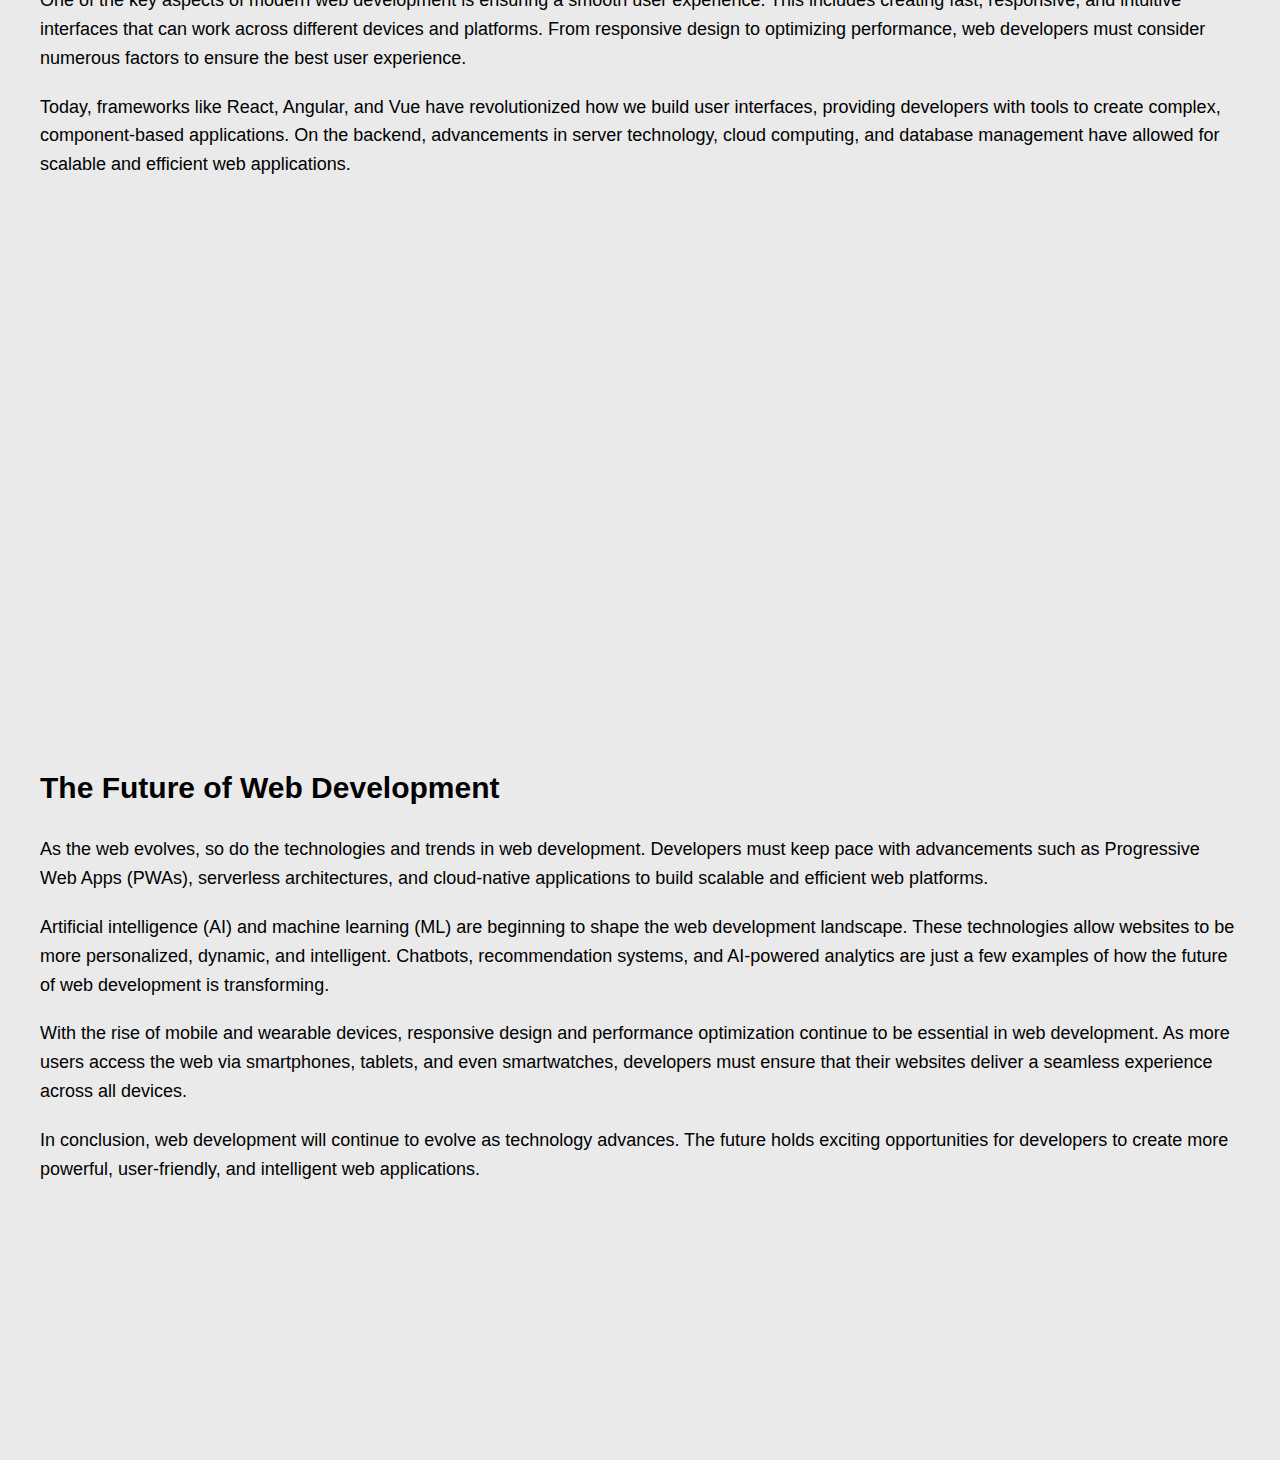
<file: File/test_file/test2.html>
<!DOCTYPE html>
<html lang="en">
<head>
    <meta charset="UTF-8">
    <meta name="viewport" content="width=device-width, initial-scale=1.0">
    <title>Smooth Scroll with JavaScript Reset Animation</title>
    <style>
        body {
            font-family: Arial, sans-serif;
            scroll-behavior: smooth; /* Enable smooth scroll */
            margin: 0;
        }

        section {
            padding: 50px;
            height: 100vh;
            display: flex;
            justify-content: center;
            align-items: center;
            text-align: center;
        }

        .scroll-button {
            padding: 10px 20px;
            background-color: #007BFF;
            color: white;
            border: none;
            cursor: pointer;
            font-size: 16px;
            text-decoration: none;
            border-radius: 5px;
            margin: 10px;
        }

        /* Visible content with animation */
        #content2, #content3 {
            background-color: #eaeaea;
            padding: 40px;
            text-align: left;
            /* opacity: 0; */
            transform: translateY(100px);
            transition: opacity 1s ease, transform 1s ease;
        }

        /* Basic section styling */
        #content1 {
            background-color: #f5f5f5;
        }

        h1 {
            font-size: 36px;
            margin-bottom: 20px;
        }

        p {
            font-size: 18px;
            line-height: 1.6;
            margin-bottom: 20px;
        }

        /* Styling for the article content */
        #content2, #content3 {
            font-size: 18px;
            line-height: 1.8;
        }

        #content2 h2, #content3 h2 {
            font-size: 30px;
            margin-bottom: 20px;
        }

        #content2 p, #content3 p {
            margin-bottom: 20px;
        }

    </style>
</head>
<body>

    <!-- Section 1 with links to content 2 and content 3 -->
    <section id="content1">
        <div>
            <h1>Welcome to Section 1</h1>
            <p>This is the first section. Click the buttons below to smoothly scroll to the respective content sections.</p>
            <a href="#content2" class="scroll-button" onclick="animateContent('content2')">Go to Content 2</a>
            <a href="#content3" class="scroll-button" onclick="animateContent('content3')">Go to Content 3</a>
        </div>
    </section>

    <!-- Section 2 with article-like content -->
    <section id="content2">
        <div>
            <h2>Understanding Web Development</h2>
            <p>Web development is the process of building websites and applications for the internet. It encompasses a variety of skills and technologies, including HTML, CSS, JavaScript, and server-side programming. Frontend development focuses on the design and interaction of a website, while backend development handles the server-side logic, database management, and integration.</p>
            
            <p>One of the key aspects of modern web development is ensuring a smooth user experience. This includes creating fast, responsive, and intuitive interfaces that can work across different devices and platforms. From responsive design to optimizing performance, web developers must consider numerous factors to ensure the best user experience.</p>

            <p>Today, frameworks like React, Angular, and Vue have revolutionized how we build user interfaces, providing developers with tools to create complex, component-based applications. On the backend, advancements in server technology, cloud computing, and database management have allowed for scalable and efficient web applications.</p>
        </div>
    </section>

    <!-- Section 3 with more article content -->
    <section id="content3">
        <div>
            <h2>The Future of Web Development</h2>
            <p>As the web evolves, so do the technologies and trends in web development. Developers must keep pace with advancements such as Progressive Web Apps (PWAs), serverless architectures, and cloud-native applications to build scalable and efficient web platforms.</p>
            
            <p>Artificial intelligence (AI) and machine learning (ML) are beginning to shape the web development landscape. These technologies allow websites to be more personalized, dynamic, and intelligent. Chatbots, recommendation systems, and AI-powered analytics are just a few examples of how the future of web development is transforming.</p>
            
            <p>With the rise of mobile and wearable devices, responsive design and performance optimization continue to be essential in web development. As more users access the web via smartphones, tablets, and even smartwatches, developers must ensure that their websites deliver a seamless experience across all devices.</p>

            <p>In conclusion, web development will continue to evolve as technology advances. The future holds exciting opportunities for developers to create more powerful, user-friendly, and intelligent web applications.</p>
        </div>
    </section>

    <script>
        // JavaScript function to animate content
        function animateContent(contentId) {
            // Get the section element (either content2 or content3)
            const section = document.getElementById(contentId);

            // Reset the animation by removing the class
            section.style.opacity = '0';
            section.style.transform = 'translateY(100px)';

            // Use setTimeout to delay the re-application of the animation
            setTimeout(() => {
                section.style.opacity = '1';
                section.style.transform = 'translateY(0)';
            }, 100); // Small delay to trigger the animation
        }
    </script>

</body>
</html>
</file>
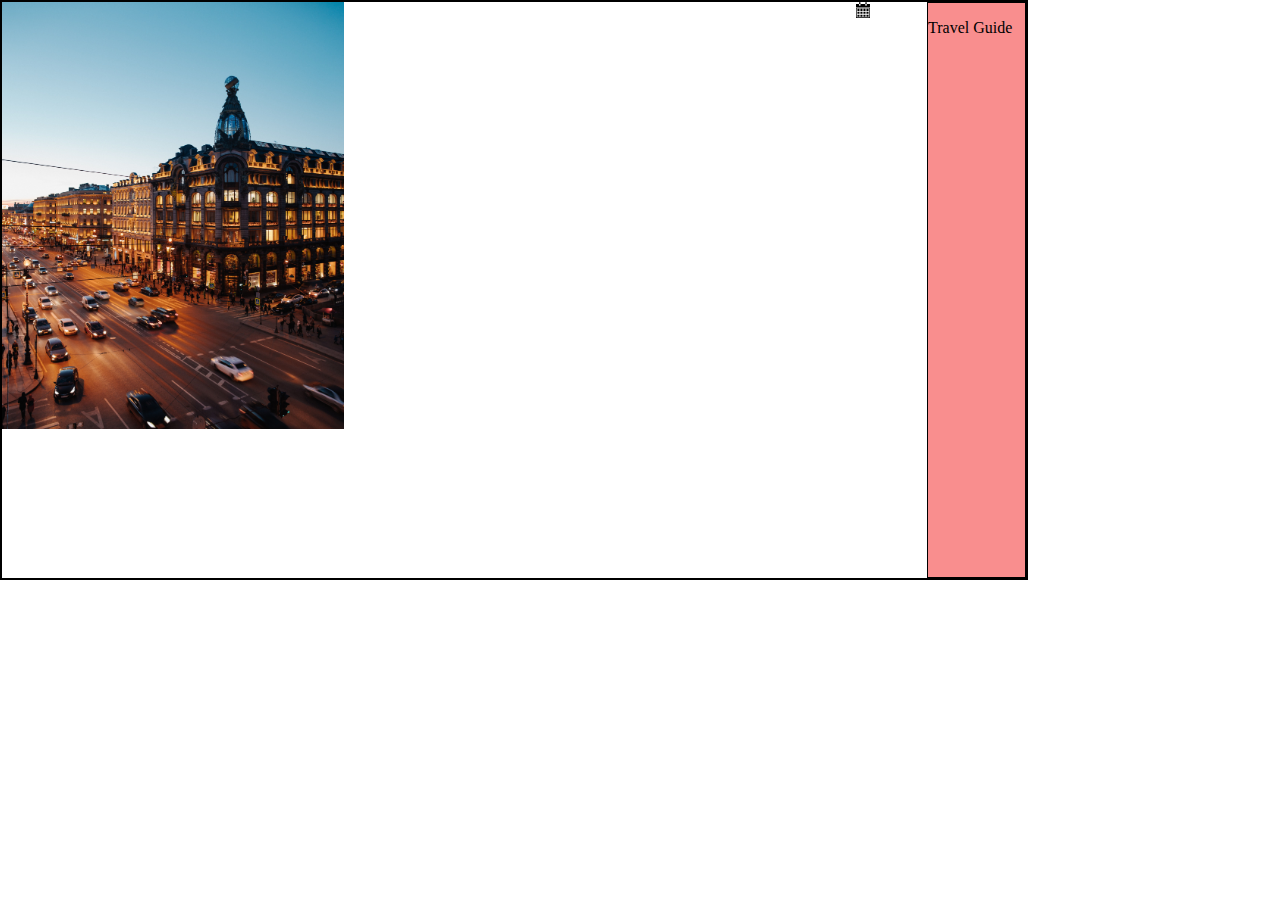
<file: File/test_file/test3.html>
<!DOCTYPE html>
<html lang="en">
<head>
    <meta charset="UTF-8">
    <meta name="viewport" content="width=device-width, initial-scale=1.0">
    <title>Document</title>
    <link rel="stylesheet" href="styles.css">
</head>
<body>
    <div class="main">
        <div class="photo">
            <img src="/Resources/Photos/bg_Index.jpg" alt="">

        </div>
        <div class="logo">
            <img src="/Resources/SVG/calendar.svg" alt="">

        </div>
        <div class="text">
            <p> Travel Guide </p>

        </div>
    </div>
    
</body>
</html>
</file>
<file: File/CSS/01_Travel_Guide.css>
* {
    margin: 0;
    padding: 0;
    scrollbar-width: 0;
    
    /* box-sizing: border-box; */
}

body {
    overflow-y: hidden;
}

hr {
    color: transparent;
    height: 50px;
    background-color: transparent;
    /* border: 1px solid; */
    opacity: 0;
}


.fade-in {
    opacity: 0;
    transition: opacity 1s ease-in-out;
    transform: translateX(-10px);
}

.fade-in.visible {
    opacity: 1;
}

a {
    text-decoration: none;
}

/* ___________________ 1st Part ________________________ */

#MainCover  {
    max-width: 1440px;
    max-height: 768px;
    min-width: 1349px;
    margin: 0 auto;
    /* border: 1px solid; */
    overflow: hidden;
    display: flex;
    position: relative;

}

.cover {
    width: 100%;
    height: 100vh;
    background-image: url('https://irshad-11.github.io/Travel-Guide/Resources/Photos/bg_final_1__TravelGuide.jpg');
    background-repeat: no-repeat;
    background-position: left;
    overflow: hidden;
    background-position-y:center;
    
}

.cover .right {
    /* height: 400pt; */
    height: 20%;
    display: flex;
    flex-direction: column;
    align-items: flex-end;
    justify-content: space-between;
}

.cover .right .compass {
    margin-right: 50px;
    background-color: rgba(188, 188, 138, 1);
    padding: 40px;
    aspect-ratio: 1/1;
}

.cover .right .compass img {
    width: 70px;
    filter: invert(1);
}

.cover .right .main-text {
    background-color: #fff;
    margin-bottom: 90px;
    padding-left: 90px;
    padding-right: 120px;
    padding-top: 70px;
    padding-bottom: 70px;
    border-radius: 10px;
    box-shadow: 0px 7px 50px rgba(0, 0, 0, 0.452);
}

.cover .right .main-text h1 {
    font-size: 5rem;
}

.cover .right .main-text p {
    width: 600px;
    color: gray;
}

.cover .right .sub-text {
    display: flex;
    justify-content: flex-end;
    align-items: center;
    margin-right:30px ;
    gap: 20px;
    margin-right: 50px;
    background-color: #b67e64;
    width: 590px;
    padding: 15px;
    border-radius: 5px;
    cursor: pointer;
}

.cover .right .sub-text:hover {
    box-shadow: 2px 6px 9px rgba(46, 46, 46, 0.578);

}

.cover .right .sub-text .svg img {
    filter: invert(1);
    cursor: pointer;
    width: 20px;
}

.cover .right .sub-text:hover .svg {
    transform: translateY(4px);

}

.cover .right .sub-text:hover .svg {
    transform: scale(0.8);
}

.cover .right .sub-text .text {
    font-size: 1.4rem;
    color: white;
}



/* _______________________ 2nd Part __________________________ */

#IndexCover {
    max-width: 1440px;
    max-height: 768px;
    height: 770px;
    min-height: 650px;
    min-width: 1349px;
    box-sizing: border-box;
    margin: 0 auto;
    /* border: 1px solid; */
    overflow: hidden;
    display: flex;
    position: relative;
    padding:30px;
    background-image: url('https://irshad-11.github.io/Travel-Guide/Resources/Photos/bg_2_Index.jpg');
    background-size:cover ;
    background-repeat: no-repeat;
    background-position: center;
    
}

.index-container .index {
    display: flex;
    flex-direction: column;
    /* justify-content: center; */
    align-items: center;
    background-color: #fff;
    margin: 100px 60px 100px 60px ;
    border-radius: 10px;
    /* border: 1px solid; */
    height: 120%;
    justify-content: space-around;
}

.index-container {
    margin: 0 auto;
    width: 1100px;
    height: 460px;
    padding: 10px 20px;
    /* height: 90%; */
    margin: 0 auto;


}


.index-container .index .main-text {
    display: flex;
    justify-content: center;
    align-items: center;
}

.index-container .index .main-text h1 {
    font-size: 5rem;
}

.index-container .index .cards {
    display: flex;
    /* flex-direction: column; */
    justify-content: center;
    align-items: center;
    padding-left: 50px;
    margin-top: -65px;
}

.index-container .index .cards .card-cont {
    justify-content: space-between;
    /* margin: 10px; */
    margin-left: -50px;
}

.index-container .index .cards .card-cont .card {
    display: flex;
    margin: 30px;
    flex-direction: column;
    justify-content: center;
    align-items: center;
}

.index-container .index .cards .card-cont .card img {
    height: 120px;
    padding: 20px;
    border-radius: 0px ;
    cursor: pointer;
    transition: 0.5s ease;
}

.index-container .index .cards .card-cont .card img:hover {
    transform: translateY(-8px);
    transition: 0.5s ease;

}

.index-container .index .cards .card-cont .card p {
    font-size: 1.3rem;
    font-weight: bold;
    cursor: pointer;
}

.index-container .icon-cont {
    position: absolute;
    left: 30px;
    top: 20px;
    padding: 5px 5px 5px 5px; /* top right bottom left */
    background-color: rgba(188, 188, 138, 1);
    
}

.index-container .icon-cont img {
    /* margin-left: 20px; */
    width: 30px;
    margin: 10px;
    color:#b67e64;
    transition: 0.5s ease;
    
    filter: invert(1);
}

.index-container .icon-cont img:nth-of-type(1):hover {
    transition: 0.5s ease;
    filter: invert(0.2);
}

.index-container .side-img-cont {
    position: absolute;
    top: 340px;
    right: 0;
    display: flex;
    flex-direction: column;
    align-items: center;
    background-color: rgba(188, 188, 138, 1);
    padding: 2px;

}


.index-container .side-img-cont img {
    width: 30px;
    margin: 10px;
    filter: invert(1);
}

.index-container .side-img-cont a {
    transition: 0.5s ease;
}

.index-container .side-img-cont a:hover {
    
    background-color:#b67e64;
    transition: 0.5s ease;
}

.index-container .side-img-cont a:focus {
    transform: scale(0.8);
}




/* __________________ 3rd part _____________________ */



#GenaralInfo {
    max-width: 1440px;
    max-height: 768px;
    height: 770px;
    min-height: 650px;
    min-width: 1349px;
    box-sizing: border-box;
    margin: 0 auto;
    /* border: 1px solid; */
    overflow: hidden;
    display: flex;
    position: relative;
    padding:20px;
    
}

.genaral-main .side-img-cont .side-nav-icons {
    position: absolute;
    z-index: 2;
    background-color: rgba(188, 188, 138, 1);
    padding: 2px;
    right: 0;
    top: 340px;
    display: flex;
    flex-direction: column;


}

.genaral-main .side-img-cont .side-nav-icons img {
    width: 30px;
    margin: 10px;
    filter: invert(1);
    transition: 0.5s ease ;
}


.genaral-main .side-img-cont .side-nav-icons a {
    transition: 0.5s ease;
}

.genaral-main .side-img-cont .side-nav-icons a:hover {
    background-color:#b67e64;
    transition: 0.5s ease;
}

.genaral-main .side-img-cont .side-nav-icons a:focus {
    transform: scale(0.9);
}


.genaral-main .side-img-cont .icon-cont .icons-text {
    display: flex;
    justify-content: center;
    align-items: center;
    position: absolute;
}

.genaral-main .side-img-cont .icon-cont .icons-text .icons {
    left: 30px;
    top: 20px;
    padding: 5px 5px 5px 5px; /* top right bottom left */
    background-color: rgba(188, 188, 138, 1);
}

.genaral-main .side-img-cont .icon-cont .icons-text h1 {
    font-size: 3rem;
    margin-left: 20px;
}

.genaral-main .side-img-cont .icon-cont .icons img {
    width: 30px;
    margin: 10px;
    width: 30px;
    filter: invert(1);
    transition: 0.3s ease;
}

.genaral-main .side-img-cont .icon-cont .icons img:hover {
    transition: 0.3s ease;
    filter: invert(0.2);
}

.genaral-main .side-img-cont .icon-cont .left-main-img img {
    margin-top: 90px;
    width: 560px;
    
}


.genaral-main .side-img-cont .icon-cont .content {
    display: flex;
    justify-content: space-around;
}

.genaral-main .side-img-cont .icon-cont .content .right-side-cards {
    margin-top: 80px;
    margin-left: 30px;
    /* border: 1px solid; */
}

.genaral-main .side-img-cont .icon-cont .content .right-side-cards .card-cont {
    width: 735px;
    height: 700px;
    /* border: 1px solid; */
    padding: 10px;
    display: flex;
    flex-direction: column;
    flex-wrap: wrap;
    gap: 20px;
    flex: 1 1 auto;
}


.genaral-main .side-img-cont .icon-cont .content .right-side-cards .card-content {
    width: 320px;
    height: 180px;
    /* border: 1px solid rgb(234, 233, 233); */
    box-shadow: 2px 6px 9px rgba(98, 95, 95, 0.289);
    padding: 10px;
    display: flex;
    flex-direction: column;
    justify-content: space-around;
    transition: 0.4s ease;
    cursor: pointer;
}

.genaral-main .side-img-cont .icon-cont .content .right-side-cards .card-content:hover {
    transform: scale(1.03);
    box-shadow: 2px 6px 27px rgba(46, 46, 46, 0.289);
    transition: 0.4s ease;


}


.genaral-main .side-img-cont .icon-cont .content .right-side-cards .card-content .first-content {
    display: flex;
    align-items: center;
}

.genaral-main .side-img-cont .icon-cont .content .right-side-cards .card-content .first-content .card-icon {
    background-color: rgba(188, 188, 138, 1);
    padding: 13px 10px;
    margin-right: 20px;
}

.genaral-main .side-img-cont .icon-cont .content .right-side-cards .card-cont .card-content .first-content .card-icon img {
    width: 40px;
    filter: invert(1);
}

.genaral-main .side-img-cont .icon-cont .content .right-side-cards .card-content .first-content h1 {
    font-size: 1.8rem;
    color: #b67e64;
}

.genaral-main .side-img-cont .icon-cont .content .right-side-cards .card-content .second-content {
    padding: 20px 10px;
}

.genaral-main .side-img-cont .icon-cont .content .right-side-cards .card-content .second-content p {
    font-size: 1.3rem;
    /* color: rgba(118, 78, 4, 0.719); */
}

.genaral-main .side-img-cont .icon-cont .content .right-side-cards .card-content .third-content {
    margin-left: 20px;
    padding-left: 30px;
    padding-top: 5px;
    padding-bottom: 5px;
    padding-right: 5px;
    width: 50px;
    background-color: #b67e64;
}

.genaral-main .side-img-cont .icon-cont .content .right-side-cards .card-content .third-content p {
    color: white;
    font-size: 1.2rem;
    
}

#SpecialCase-1 {
    filter: none;
}




/* ________________ 4th Part _____________ */


#WTSAD {
    max-width: 1440px;
    max-height: 768px;
    height: 770px;
    min-height: 650px;
    min-width: 1349px;
    box-sizing: border-box;
    margin: 0 auto;
    /* border: 1px solid black; */
    overflow: hidden;
    position: relative;
    padding:20px;
    padding-right: 40px;
}

.what-to-see-and-do-container {
    width: 100%;
    /* border: 1px solid; */


}

.what-to-see-and-do-container .top-nav-icon-n-text {
    display: flex;
    align-items: center;
    margin-bottom: 10px;

}

.what-to-see-and-do-container .top-nav-icon-n-text .top-nav-icon {
    left: 30px;
    top: 20px;
    padding: 5px 5px 5px 5px; /* top right bottom left */
    background-color: rgba(188, 188, 138, 1);

}


.what-to-see-and-do-container .top-nav-icon-n-text a img {
    width: 30px;
    margin: 10px;
    width: 30px;
    filter: invert(1);
    transition: 0.3s ease;

}

.what-to-see-and-do-container .top-nav-icon-n-text .top-text h1 {
    font-size: 3rem;
    margin-left: 20px;
}

.what-to-see-and-do-container .top-nav-icon-n-text .top-nav-icon a img:hover {
    transition: 0.3s ease;
    filter: invert(0.2);

}





.what-to-see-and-do-container .main-cont .cards {
    display: flex;
    justify-content: center;
    align-items: center;
    flex-wrap: wrap;
    margin-top: 30px;
    gap: 30px;

}

.what-to-see-and-do-container .main-cont .cards .card-cont {
    width: 600px;
    height: 300px;
    overflow: hidden;
    display: flex;
    gap: 30px;
    box-shadow: 0px 7px 17px rgba(46, 46, 46, 0.289);
    transition: 0.4s ease;
}

.what-to-see-and-do-container .main-cont .cards .card-cont:hover {
    transform: scale(1.03);
    box-shadow: 0px 7px 17px rgba(46, 46, 46, 0.289);
    transition: 0.4s ease;
}

/* .what-to-see-and-do-container .main-cont .cards .card-cont .card-left {

} */

/* .what-to-see-and-do-container .main-cont .cards .card-cont .card-left .img-cont {

} */

.what-to-see-and-do-container .main-cont .cards .card-cont .card-left .img-cont img {
    width: 260px;
}


.what-to-see-and-do-container .main-cont .cards .card-cont .card-left .icon-cont {
    position: absolute;
    padding: 5px;
    top: 0px;
    display: none;
    flex-direction: column;
    background-color: #b67e64;
    flex-direction: column;
    gap: 10px;

}


.what-to-see-and-do-container .main-cont .cards .card-cont .card-left .icon-cont img {
    /* position: absolute; */
    width: 20px;
}





.what-to-see-and-do-container .main-cont .cards .card-cont .card-right {
    display: flex;
    flex-direction: column;
    justify-content: space-around;
    margin: 50px 0px;
    margin-right: 10px;
}

.what-to-see-and-do-container .main-cont .cards .card-cont .card-right .card-top-text h1 {
    color: #b67e64;
    font-size: 1.7rem;
}

.what-to-see-and-do-container .main-cont .cards .card-cont .card-right .card-top-text p {
    color: rgba(188, 188, 138, 1);
    font-size: 1.2rem;

}

.what-to-see-and-do-container .main-cont .cards .card-cont .card-right .card-middle-text {
    font-size: 1.1rem;
    margin: 20px 0px;

}


.what-to-see-and-do-container .main-cont .cards .card-cont .card-right .card-bottom-text {
    padding: 5px 10px 5px 30px;
    width: 40px;
    background-color: #b67e64;
    color: white;
    font-style: italic;
    font-size: 1.1rem;
}





/* _______________ 5th Part ________________ */

#WTS {
    max-width: 1440px;
    max-height: 768px;
    height: 770px;
    min-height: 650px;
    min-width: 1349px;
    box-sizing: border-box;
    margin: 0 auto;
    /* border: 1px solid black; */
    overflow: hidden;
    /* display: flex; */
    position: relative;
    padding:20px;
    padding-right: 40px;
}

.WTS-main-cont {
    display: flex;
    gap: 30px;
    /* border: 1px solid; */
    margin-top: 30px;
}

.WTS-main-cont .card {
    height: 600px;
    overflow: hidden;
    border-radius: 5px;
    box-shadow: 1px 5px 10px rgba(128, 128, 128, 0.466);
    transition: 0.5s ease;

    
}

.WTS-main-cont .card:hover {
    transform: scale(1.02);
    transition: 0.5s ease;
}

.WTS-main-cont .card .img img {
    width: 450px;
}

.WTS-main-cont .card .text {
    text-align: center;
}

.WTS-main-cont .card .text .first-text {
    margin-top: 20px;
}

.WTS-main-cont .card .text .first-text h2 {
    font-size: 1.9rem;
    color: #b67e64;
}

.WTS-main-cont .card .text .first-text p:nth-of-type(1) {
    color: rgba(188, 188, 138, 1) ;
    margin-top: 5px;
    font-size: 1.2rem;
}

.WTS-main-cont .card .text .first-text p:nth-of-type(2) {
    margin-top: 20px;
    margin-bottom: 20px;
    font-size: 1.3rem;
}

.WTS-main-cont .card .text .first-text p:nth-of-type(3) {
    margin-top: 10px;
    margin-bottom: 20px;
    font-size: 1.4rem;
    color: rgb(57, 4, 107);

}


.WTS-main-cont .card .text .middle-text {
    display: flex;
    justify-content: center;
    align-items: center;
}

.WTS-main-cont .card .text .middle-text p{
    width: 350px;
    margin-bottom: 30px;
    font-size: 1.2rem;
    font-style: italic;
    color: #b67e64;
}

.WTS-main-cont .card .text .bottom-text {
    margin: 0 auto;
    padding: 5px 10px;
    width: 90px;
    background-color: #b67e64;
    transition: 0.3s ease;
    cursor: pointer;
}

.WTS-main-cont .card .text .bottom-text:hover {
    background-color: #8d604c;
    box-shadow: 0px 4px 10px rgba(128, 128, 128, 0.575);
    transition: 0.3s ease;

}


.WTS-main-cont .card .text .bottom-text p {
    color: #fff;
}



/* _______________ 6 part _______________ */




#WTE {
    max-width: 1440px;
    max-height: 768px;
    height: 770px;
    min-height: 650px;
    min-width: 1349px;
    box-sizing: border-box;
    margin: 0 auto;
    /* border: 1px solid black; */
    overflow: hidden;
    /* display: flex; */
    position: relative;
    padding:20px;
    padding-right: 40px;
}



.WTE-main-cont {
    /* border: 1px solid; */
    margin-top: 30px;

}

.WTE-main-cont .cards {
    display: flex;
    gap: 20px;

}

.WTE-main-cont .cards .card {
    /* border: 1px solid; */
    width: 400px;
    height: 620px;
    border-radius: 10px;
    box-shadow: 5px 5px 7px rgba(128, 128, 128, 0.479);
    transition: 0.4s ease;
}

.WTE-main-cont .cards .card:hover {
    transform: scale(1.02);
    transition: 0.4s ease;
}

.WTE-main-cont .cards .card .img img {
    width: 100%;
    border-radius: 10px 10px 0px 0px;
}

.WTE-main-cont .cards .card .text {
    display: flex;
    gap: 20px;
    flex-direction: column;
    justify-content: space-between;
    align-items: center;
}

.WTE-main-cont .cards .card .text .first-text {
    margin-top: 15px;
    display: flex;
    flex-direction: column;
    justify-content: center;
    align-items: center;
}

.WTE-main-cont .cards .card .text .first-text h2 {
    font-size: 1.8rem;
    color: #b67e64;
    
}

.WTE-main-cont .cards .card .text .first-text p {
    margin-top: 10px;
    color: rgba(188, 188, 138, 1);
}

.WTE-main-cont .cards .card .text .middle-text {
    display: flex;
    flex-direction: column;
    justify-content: center;
    align-items: center;
    gap: 20px;
    
}

.WTE-main-cont .cards .card .text .middle-text p:nth-child(1) {
    color: navy;
    font-size: 1.2rem;
}

.WTE-main-cont .cards .card .text .middle-text p:nth-child(2) {
    width: 300px;
    text-align: center;
    color: #b67e64;
    
}

.WTE-main-cont .cards .card .text .info {
    background-color: #b67e64;
    cursor: pointer;
    padding: 3px 15px;
    color: #fff;
    font-style: italic;
    transition: 0.3s ease;
}

.WTE-main-cont .cards .card .text .info:hover {
    transform: scale(1.03);
    box-shadow: 2px 5px 7px rgba(128, 128, 128, 0.534);
    transition: 0.3s ease;
}

.WTE-main-cont .cards .card .text .star {
    margin-top: 5px;
} 




/* ______________________ 7th Part ___________________ */


#Trans {
    max-width: 1440px;
    max-height: 768px;
    height: 770px;
    min-height: 650px;
    min-width: 1349px;
    box-sizing: border-box;
    margin: 0 auto;
    /* border: 1px solid black; */
    overflow: hidden;
    /* display: flex; */
    position: relative;
    padding:20px;
    padding-right: 40px;
}

.trans-main-cont {
    margin-top: 30px;
    display: flex;
}

.trans-main-cont .right-cont {
    border: 1px solid;
    width: 600px;
}

.trans-main-cont .right-cont img {
    width: 700px;
}

.trans-main-cont .left {
    display: flex;
    flex-direction: column;
    justify-content: flex-start;
    margin-top: 20px;

}

.trans-main-cont .left .cards {
    display: flex;
    flex-direction: column;
    /* justify-content: flex-start; */
    gap: 30px;

}

.trans-main-cont .left .cards .card {
    width: 630px;
    display: flex;
    padding: 10px 15px;
    gap: 20px;
    border-radius: 10px;
    background-color: #fff;
    box-shadow: 0px 3px 16px #00000052;
    transition: 0.4s ease;
}

.trans-main-cont .left .cards .card:hover {
    transform: scale(1.02);
    transition: 0.4s ease;
}

.trans-main-cont .left .cards .card img {
    width: 150px;
    border-radius: 8px;
}

.trans-main-cont .left .cards .card .text {
    display: flex;
    flex-direction: column;
    justify-content: center;

}

.trans-main-cont .left .cards .card .text p:nth-of-type(1) {
    font-size: 1.6rem;
    font-weight: bold;
    color: #b67e64;
}

.trans-main-cont .left .cards .card .text p:nth-of-type(2) {
    margin: 10px 0px 20px 0px;
}

.trans-main-cont .left .cards .card .text p:nth-of-type(3) {
    cursor: pointer;
    background-color: #b67e64;
    padding: 5px 20px ;
    color: #fff;
    width: 40px;
    font-style: italic;
    transition: 0.3s ease;
}

.trans-main-cont .left .cards .card .text p:nth-of-type(3):hover {
    transform: scale(1.017);
    transition: 0.3s ease;
    box-shadow: 0px 2px 9px #00000054;
}




/* ___________________ 8th Part ______________________ */



#Map {
    max-width: 1440px;
    max-height: 768px;
    height: 770px;
    min-height: 650px;
    min-width: 1349px;
    box-sizing: border-box;
    margin: 0 auto;
    /* border: 1px solid black; */
    overflow: hidden;
    /* display: flex; */
    position: relative;
    padding:20px;
    padding-right: 40px;
}

.map-main-cont {
    display: flex;
    justify-content: flex-end;
    align-items: center;
    padding: 30px 40px;
}

.map-main-cont img {
    width: 80%;

}


.contact {
    position: absolute;
    background-color: #fff;
    border-radius: 20px;
    /* border: 3px solid rgba(255, 255, 255, 0.979); */
    box-shadow: 4px 6px 20px #00000062;
    bottom: 220px;
    left: 90px;
    padding: 30px;
    
}

.contact a {
    color:#8d604c;
    font-size: 1.2rem;
    
}

.contact p:hover {
    transform: scale(1.08);
    transition: 0.4s ease;
}

.contact p {
    display: flex;
    align-items: center;
    gap: 20px;
    margin: 10px 0px;
    transition: 0.4s ease;

}



.contact p span img {
    width: 30px;
    filter: brightness(0) saturate(100%) invert(53%) sepia(19%) saturate(524%) hue-rotate(332deg) brightness(91%) contrast(84%);
      
}
















                /* Universal CSS  */

.side-icon {
    position: absolute;
    z-index: 2;
    background-color: rgba(188, 188, 138, 1);
    padding: 2px;
    right: 0;
    top: 340px;
    display: flex;
    flex-direction: column;
}

.side-icon img {
    width: 30px;
    margin: 10px;
    filter: invert(1);
    transition: 0.5s ease ;
}

.side-icon a {
    transition: 0.5s ease;
}

.side-icon a:hover {
    background-color:#b67e64;
    transition: 0.5s ease;
}

.side-icon a:focus {
    transform: scale(0.9);
} 


/* _____Version-2 */


#SideIcon {
    position: absolute;
    z-index: 2;
    background-color: rgba(188, 188, 138, 1);
    padding: 2px;
    right: 0;
    top: 340px;
    display: flex;
    flex-direction: column;
}

#SideIcon img {
    width: 30px;
    margin: 10px;
    filter: invert(1);
    transition: 0.5s ease ;
}

#SideIcon a {
    transition: 0.5s ease;
}

#SideIcon a:hover {
    background-color:#b67e64;
    transition: 0.5s ease;
}

#SideIcon a:focus {
    transform: scale(0.9);
} 




#TopNav {
    display: flex;
    align-items: center;
    margin-bottom: 10px;

}

#TopNav #TopIcon {
    left: 30px;
    top: 20px;
    padding: 5px 5px 5px 5px; /* top right bottom left */
    background-color: rgba(188, 188, 138, 1);

}

#TopNav #TopIcon a img{
    width: 30px;
    margin: 10px;
    width: 30px;
    filter: invert(1);
    transition: 0.3s ease;

}

#TopNav #TopIcon a img:hover {
    transition: 0.3s ease;
    filter: invert(0.2);

}

#TopNav #TopText h1 {
    font-size: 3rem;
    margin-left: 20px;
}

















@media only screen and (max-width: 720px) {
    #SideNav {
        display: none;
    }

    .what-to-see-and-do-container .side-icon {
        display: none;
    }

    .genaral-main .side-img-cont .side-nav-icons {
        display: none;

    }

    .index-container .side-img-cont {
        display: none;
    }


}















/*


Online ____ 6/10 --> 8/10  == 10,000 tk 
|
| Go to BDU site (.admission.bdu.ac.bd) --->  login GST pin OTP__
| Final Admission Form Fillup . 
_________________________________________________________

Documents________ 6/10 --> 8/10  == doc

|   1. HSC + SSC main Certificate  d.
 |  2. HSC Testimony   d.
|   3. HSC main Registration card  d.
 |  4. GST Admit Card with signeture  d.
|   5. Passport 2 copy Photo
 |  6. Admisson Form with sign 
______________________________________________________________


*/
</file>
<file: File/test_file/styles.css>
body {
    margin: 0;
    padding: 0;
    box-sizing: border-box;
}

/* .main {
    margin: 30px;
    width: 80vw;
    max-height: 700px;
    overflow: hidden;
    aspect-ratio: 4/5;
    background-color: #fff;
    background-size: 100vw;
    border: 2px solid;
    position: absolute;
    display: flex;
} */



.main {
    background-color: #fff;
    background-size: 100vw;
    border: 2px solid;
    display: flex;
    position: relative;
    overflow: hidden;

    /* Maintain aspect ratio */
    aspect-ratio: 16 / 9; /* Example aspect ratio, adjust as needed */

    /* Control the scaling limits */
    max-width: 100vw; /* Limit max width to viewport */
    max-height: 100vh; /* Limit max height to viewport */
    width: 80vw; /* Adjust initial size */
    height: auto; /* Automatically adjust the height based on width */
}


.main .photo img{
    width: 40%;
    z-index: -1;
    overflow: hidden;

}

.main .logo img {
    width: 20%;
    filter: invert(1);
}

.main .text {
    width: 40%;
    background-color: #f87777d3;
    border: 1px solid;


}
</file>
